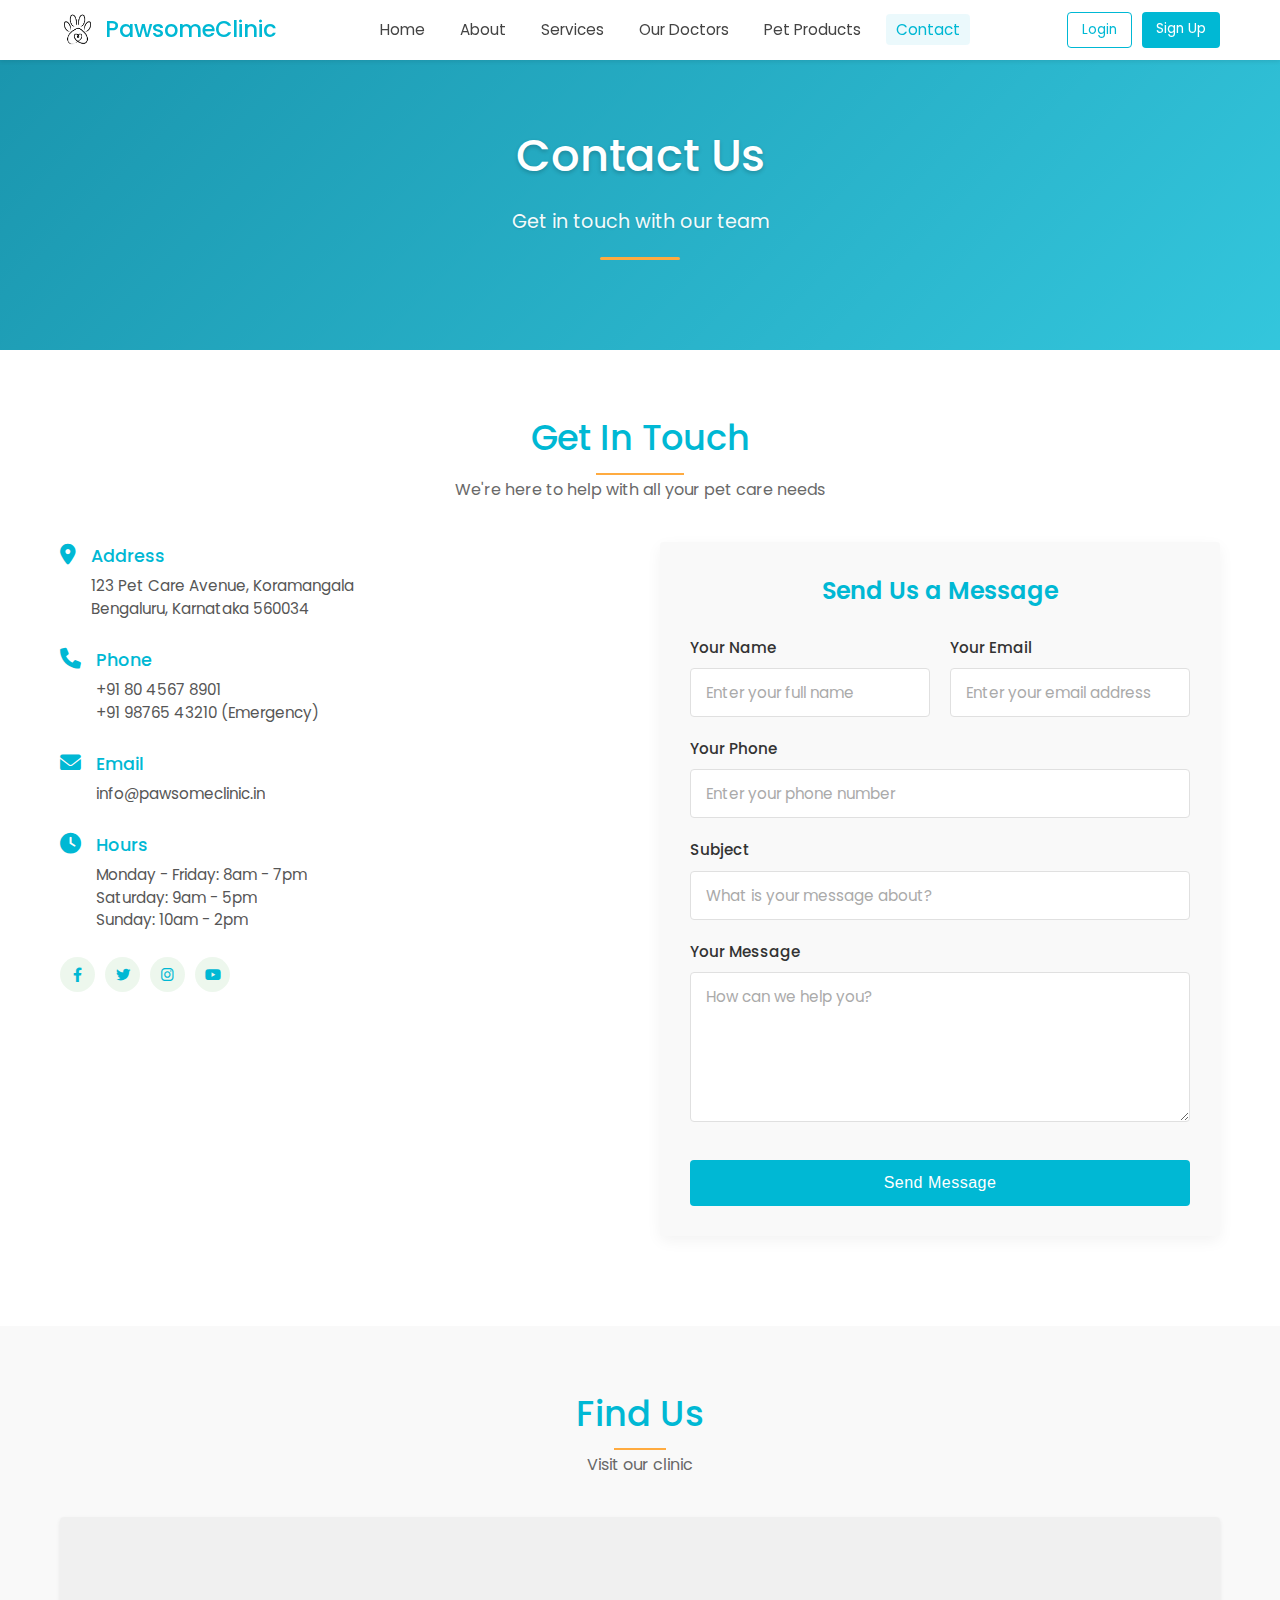
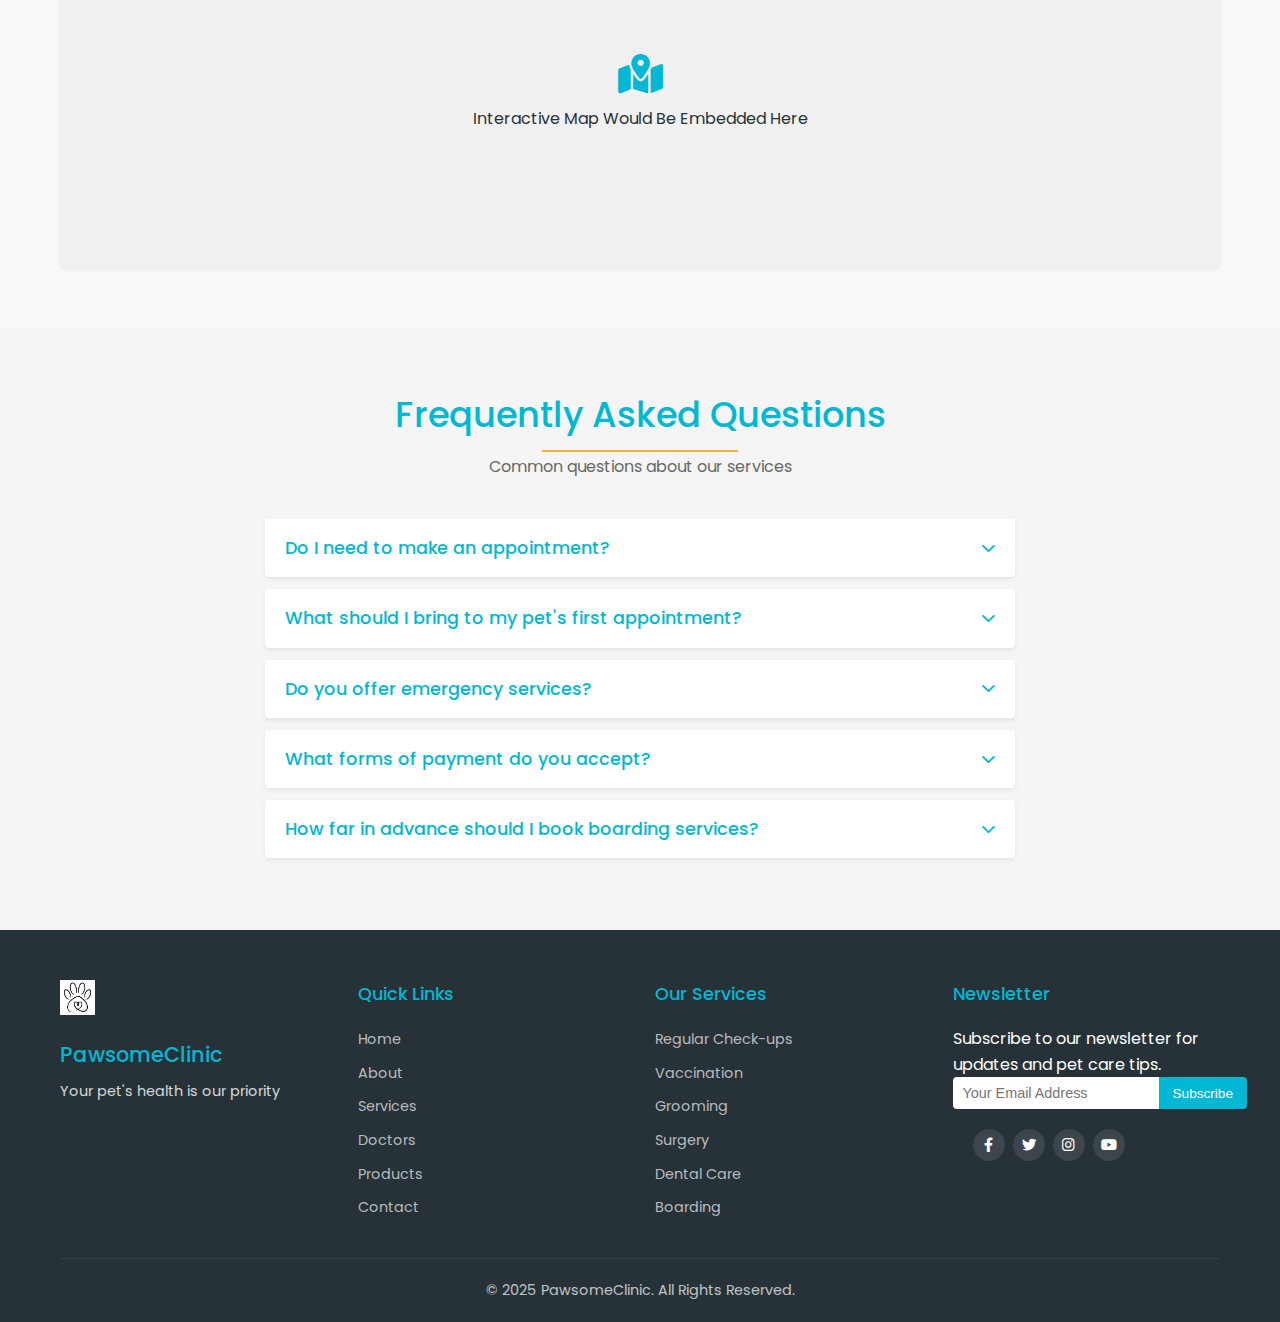
<file: contact.html>
<!DOCTYPE html>
<html lang="en">
<head>
    <meta charset="UTF-8">
    <meta name="viewport" content="width=device-width, initial-scale=1.0">
    <title>Contact Us - PawsomeClinic</title>
    <link rel="stylesheet" href="css/styles.css">
    <link rel="stylesheet" href="https://cdnjs.cloudflare.com/ajax/libs/font-awesome/6.0.0-beta3/css/all.min.css">
    <link href="https://fonts.googleapis.com/css2?family=Poppins:wght@300;400;500;600;700&display=swap" rel="stylesheet">
</head>
<body>
    <!-- Navigation -->
    <nav class="navbar">
        <div class="container">
            <div class="logo">
                <a href="index.html">
                    <img src="images/logo.png" alt="PawsomeClinic Logo">
                    <h1>PawsomeClinic</h1>
                </a>
            </div>
            <div class="menu-toggle">
                <i class="fas fa-bars"></i>
            </div>
            <ul class="nav-menu">
                <li><a href="index.html">Home</a></li>
                <li><a href="about.html">About</a></li>
                <li><a href="services.html">Services</a></li>
                <li><a href="doctors.html">Our Doctors</a></li>
                <li><a href="products.html">Pet Products</a></li>
                <li><a href="contact.html" class="active">Contact</a></li>
            </ul>
            <div class="auth-buttons">
                <a href="#" class="btn-small btn-login">Login</a>
                <a href="#" class="btn-small btn-signup">Sign Up</a>
            </div>
        </div>
    </nav>

    <!-- Page Header -->
    <section class="page-header">
        <div class="overlay"></div>
        <div class="container">
            <div class="page-header-content">
                <h1>Contact Us</h1>
                <p>Get in touch with our team</p>
                <div class="header-decoration">
                    <span></span>
                </div>
            </div>
        </div>
    </section>

    <!-- Contact Section -->
    <section class="contact">
        <div class="container">
            <div class="section-header">
                <h2>Get In Touch</h2>
                <p>We're here to help with all your pet care needs</p>
            </div>
            <div class="contact-content">
                <div class="contact-info">
                    <div class="contact-item">
                        <i class="fas fa-map-marker-alt"></i>
                        <div>
                            <h3>Address</h3>
                            <p>123 Pet Care Avenue, Koramangala</p>
                            <p>Bengaluru, Karnataka 560034</p>
                        </div>
                    </div>
                    <div class="contact-item">
                        <i class="fas fa-phone"></i>
                        <div>
                            <h3>Phone</h3>
                            <p>+91 80 4567 8901</p>
                            <p>+91 98765 43210 (Emergency)</p>
                        </div>
                    </div>
                    <div class="contact-item">
                        <i class="fas fa-envelope"></i>
                        <div>
                            <h3>Email</h3>
                            <p>info@pawsomeclinic.in</p>
                        </div>
                    </div>
                    <div class="contact-item">
                        <i class="fas fa-clock"></i>
                        <div>
                            <h3>Hours</h3>
                            <p>Monday - Friday: 8am - 7pm</p>
                            <p>Saturday: 9am - 5pm</p>
                            <p>Sunday: 10am - 2pm</p>
                        </div>
                    </div>
                    <div class="social-links contact-social">
                        <a href="#"><i class="fab fa-facebook-f"></i></a>
                        <a href="#"><i class="fab fa-twitter"></i></a>
                        <a href="#"><i class="fab fa-instagram"></i></a>
                        <a href="#"><i class="fab fa-youtube"></i></a>
                    </div>
                </div>
                <div class="contact-form">
                    <h3>Send Us a Message</h3>
                    <form>
                        <div class="form-row">
                            <div class="form-group">
                                <label for="name">Your Name</label>
                                <input type="text" id="name" name="name" placeholder="Enter your full name" required>
                            </div>
                            <div class="form-group">
                                <label for="email">Your Email</label>
                                <input type="email" id="email" name="email" placeholder="Enter your email address" required>
                            </div>
                        </div>
                        <div class="form-group">
                            <label for="phone">Your Phone</label>
                            <input type="tel" id="phone" name="phone" placeholder="Enter your phone number">
                        </div>
                        <div class="form-group">
                            <label for="subject">Subject</label>
                            <input type="text" id="subject" name="subject" placeholder="What is your message about?">
                        </div>
                        <div class="form-group">
                            <label for="message">Your Message</label>
                            <textarea id="message" name="message" rows="5" placeholder="How can we help you?" required></textarea>
                        </div>
                        <button type="submit" class="btn">Send Message</button>
                    </form>
                </div>
            </div>
        </div>
    </section>

    <!-- Map Section -->
    <section class="map-section">
        <div class="container">
            <div class="section-header">
                <h2>Find Us</h2>
                <p>Visit our clinic</p>
            </div>
            <div class="map-container">
                <!-- In a real implementation, you would replace this with an actual Google Maps embed -->
                <div class="map-placeholder">
                    <i class="fas fa-map-marked-alt"></i>
                    <p>Interactive Map Would Be Embedded Here</p>
                </div>
            </div>
        </div>
    </section>

    <!-- FAQ Section -->
    <section class="faq-section">
        <div class="container">
            <div class="section-header">
                <h2>Frequently Asked Questions</h2>
                <p>Common questions about our services</p>
            </div>
            <div class="faq-container">
                <div class="faq-item">
                    <div class="faq-question">
                        <h3>Do I need to make an appointment?</h3>
                        <i class="fas fa-chevron-down"></i>
                    </div>
                    <div class="faq-answer">
                        <p>Yes, we recommend scheduling an appointment to ensure that we can provide the best care for your pet without long wait times. However, we do accept walk-ins for urgent cases.</p>
                    </div>
                </div>
                <div class="faq-item">
                    <div class="faq-question">
                        <h3>What should I bring to my pet's first appointment?</h3>
                        <i class="fas fa-chevron-down"></i>
                    </div>
                    <div class="faq-answer">
                        <p>For your pet's first visit, please bring any previous medical records, current medications, and a list of any concerns or questions you have. It's also helpful to bring a stool sample for parasite testing.</p>
                    </div>
                </div>
                <div class="faq-item">
                    <div class="faq-question">
                        <h3>Do you offer emergency services?</h3>
                        <i class="fas fa-chevron-down"></i>
                    </div>
                    <div class="faq-answer">
                        <p>We offer urgent care during our regular business hours. For after-hours emergencies, we partner with a 24-hour emergency clinic nearby. Please call our main number for guidance in emergency situations.</p>
                    </div>
                </div>
                <div class="faq-item">
                    <div class="faq-question">
                        <h3>What forms of payment do you accept?</h3>
                        <i class="fas fa-chevron-down"></i>
                    </div>
                    <div class="faq-answer">
                        <p>We accept cash, all major credit cards, debit cards, and pet insurance. We also offer payment plans through CareCredit for qualifying clients.</p>
                    </div>
                </div>
                <div class="faq-item">
                    <div class="faq-question">
                        <h3>How far in advance should I book boarding services?</h3>
                        <i class="fas fa-chevron-down"></i>
                    </div>
                    <div class="faq-answer">
                        <p>We recommend booking boarding services at least 2-3 weeks in advance, especially during holiday periods and summer months when our facilities tend to fill up quickly.</p>
                    </div>
                </div>
            </div>
        </div>
    </section>

    <!-- Footer -->
    <footer class="footer">
        <div class="container">
            <div class="footer-content">
                <div class="footer-logo">
                    <img src="images/logo.png" alt="PawsomeClinic Logo">
                    <h2>PawsomeClinic</h2>
                    <p>Your pet's health is our priority</p>
                </div>
                <div class="footer-links">
                    <h3>Quick Links</h3>
                    <ul>
                        <li><a href="index.html">Home</a></li>
                        <li><a href="about.html">About</a></li>
                        <li><a href="services.html">Services</a></li>
                        <li><a href="doctors.html">Doctors</a></li>
                        <li><a href="products.html">Products</a></li>
                        <li><a href="contact.html">Contact</a></li>
                    </ul>
                </div>
                <div class="footer-services">
                    <h3>Our Services</h3>
                    <ul>
                        <li><a href="services.html#checkup-details">Regular Check-ups</a></li>
                        <li><a href="services.html#vaccination-details">Vaccination</a></li>
                        <li><a href="services.html#grooming-details">Grooming</a></li>
                        <li><a href="services.html#surgery-details">Surgery</a></li>
                        <li><a href="services.html#dental-details">Dental Care</a></li>
                        <li><a href="services.html#boarding-details">Boarding</a></li>
                    </ul>
                </div>
                <div class="footer-newsletter">
                    <h3>Newsletter</h3>
                    <p>Subscribe to our newsletter for updates and pet care tips.</p>
                    <form class="newsletter-form">
                        <input type="email" placeholder="Your Email Address">
                        <button type="submit" class="btn-small">Subscribe</button>
                    </form>
                    <div class="social-links">
                        <a href="#"><i class="fab fa-facebook-f"></i></a>
                        <a href="#"><i class="fab fa-twitter"></i></a>
                        <a href="#"><i class="fab fa-instagram"></i></a>
                        <a href="#"><i class="fab fa-youtube"></i></a>
                    </div>
                </div>
            </div>
            <div class="footer-bottom">
                <p>&copy; 2025 PawsomeClinic. All Rights Reserved.</p>
            </div>
        </div>
    </footer>

    <!-- Login Modal -->
    <div class="modal" id="login-modal">
        <div class="modal-content">
            <span class="close-modal">&times;</span>
            <div class="modal-header">
                <h2>Login</h2>
                <p>Welcome back! Please login to your account.</p>
            </div>
            <form class="modal-form">
                <div class="form-group">
                    <label for="login-email">Email</label>
                    <input type="email" id="login-email" name="email" placeholder="Enter your email" required>
                </div>
                <div class="form-group">
                    <label for="login-password">Password</label>
                    <input type="password" id="login-password" name="password" placeholder="Enter your password" required>
                </div>
                <div class="form-group form-checkbox">
                    <input type="checkbox" id="remember-me" name="remember">
                    <label for="remember-me">Remember me</label>
                    <a href="#" class="forgot-password">Forgot Password?</a>
                </div>
                <button type="submit" class="btn btn-block">Login</button>
            </form>
            <div class="modal-footer">
                <p>Don't have an account? <a href="#" class="switch-modal" data-target="signup-modal">Sign up</a></p>
            </div>
        </div>
    </div>

    <!-- Signup Modal -->
    <div class="modal" id="signup-modal">
        <div class="modal-content">
            <span class="close-modal">&times;</span>
            <div class="modal-header">
                <h2>Create Account</h2>
                <p>Join us to access exclusive pet care services!</p>
            </div>
            <form class="modal-form">
                <div class="form-group">
                    <label for="signup-name">Full Name</label>
                    <input type="text" id="signup-name" name="name" placeholder="Enter your full name" required>
                </div>
                <div class="form-group">
                    <label for="signup-email">Email</label>
                    <input type="email" id="signup-email" name="email" placeholder="Enter your email" required>
                </div>
                <div class="form-group">
                    <label for="signup-password">Password</label>
                    <input type="password" id="signup-password" name="password" placeholder="Create a password" required>
                </div>
                <div class="form-group">
                    <label for="signup-confirm-password">Confirm Password</label>
                    <input type="password" id="signup-confirm-password" name="confirm-password" placeholder="Confirm your password" required>
                </div>
                <div class="form-group form-checkbox">
                    <input type="checkbox" id="terms" name="terms" required>
                    <label for="terms">I agree to the <a href="#">Terms of Service</a> and <a href="#">Privacy Policy</a></label>
                </div>
                <button type="submit" class="btn btn-block">Create Account</button>
            </form>
            <div class="modal-footer">
                <p>Already have an account? <a href="#" class="switch-modal" data-target="login-modal">Login</a></p>
            </div>
        </div>
    </div>

    <script src="js/script.js"></script>
</body>
</html>
</file>
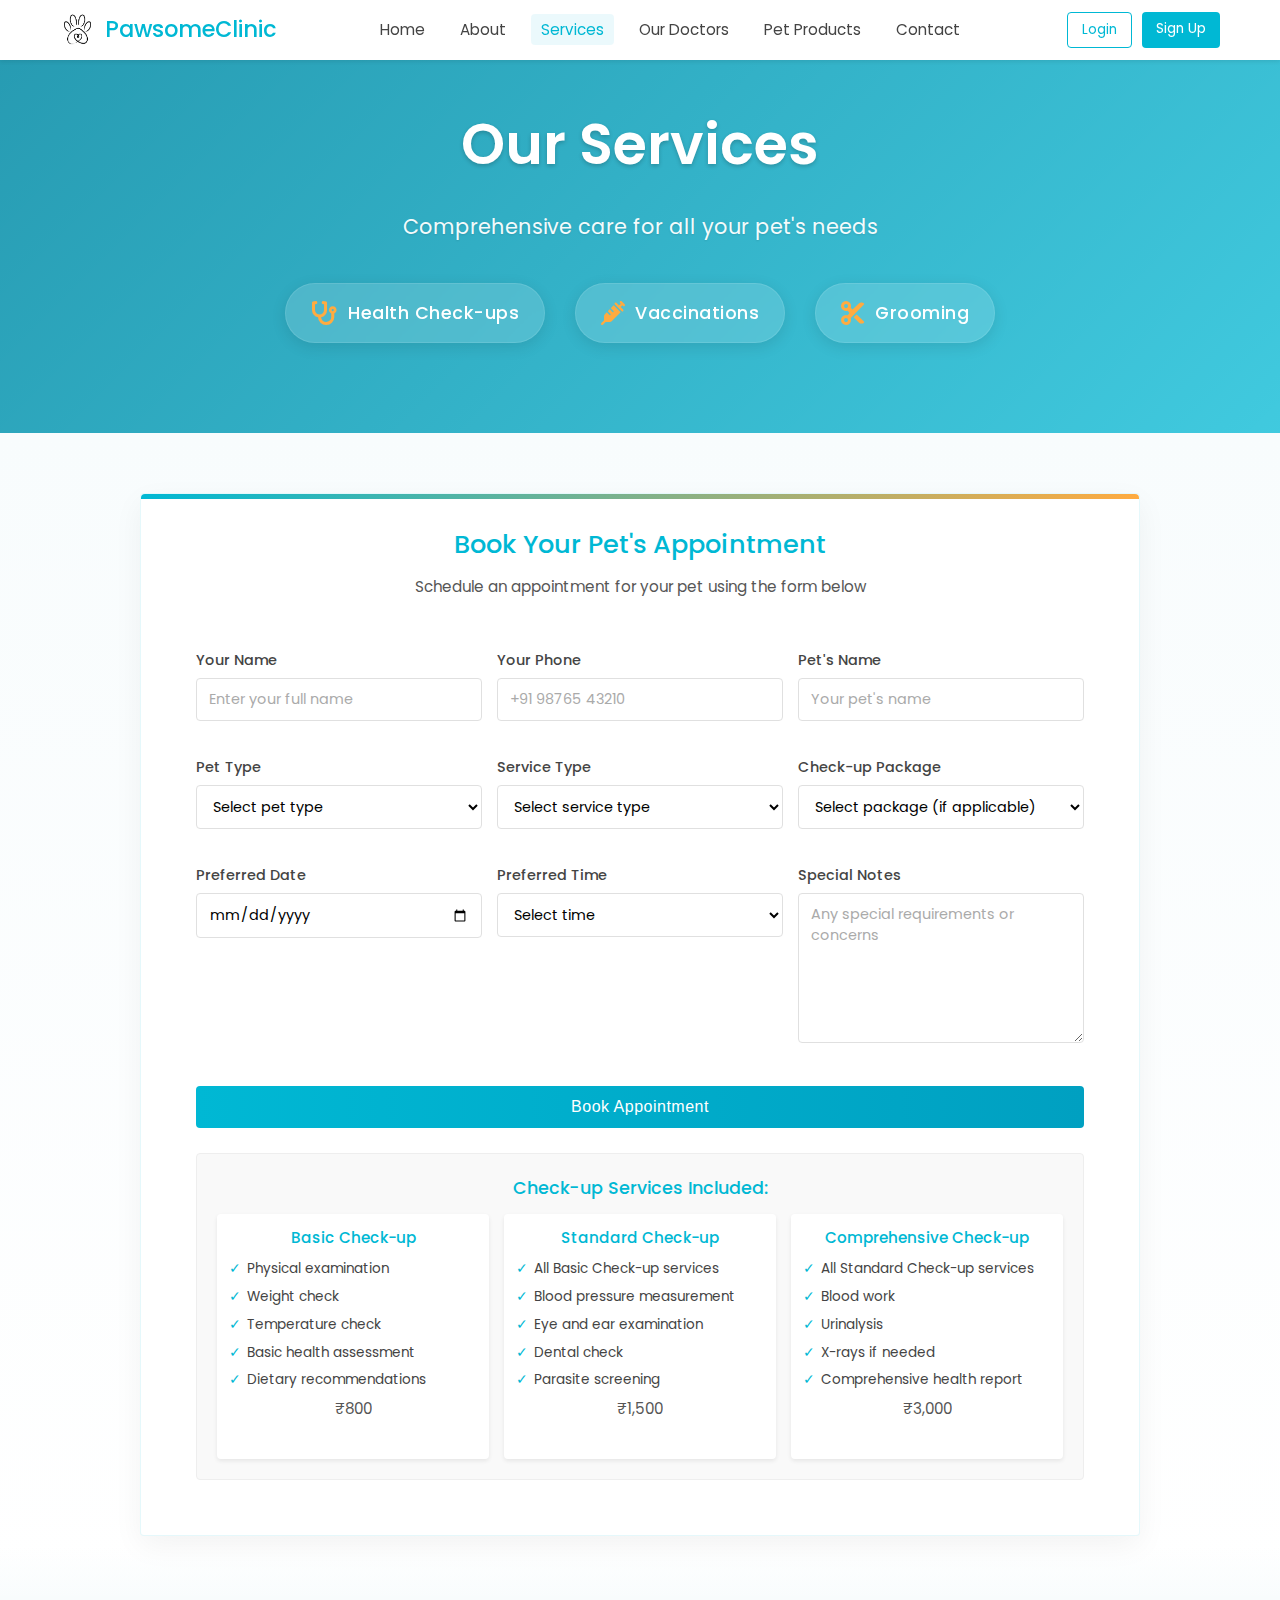
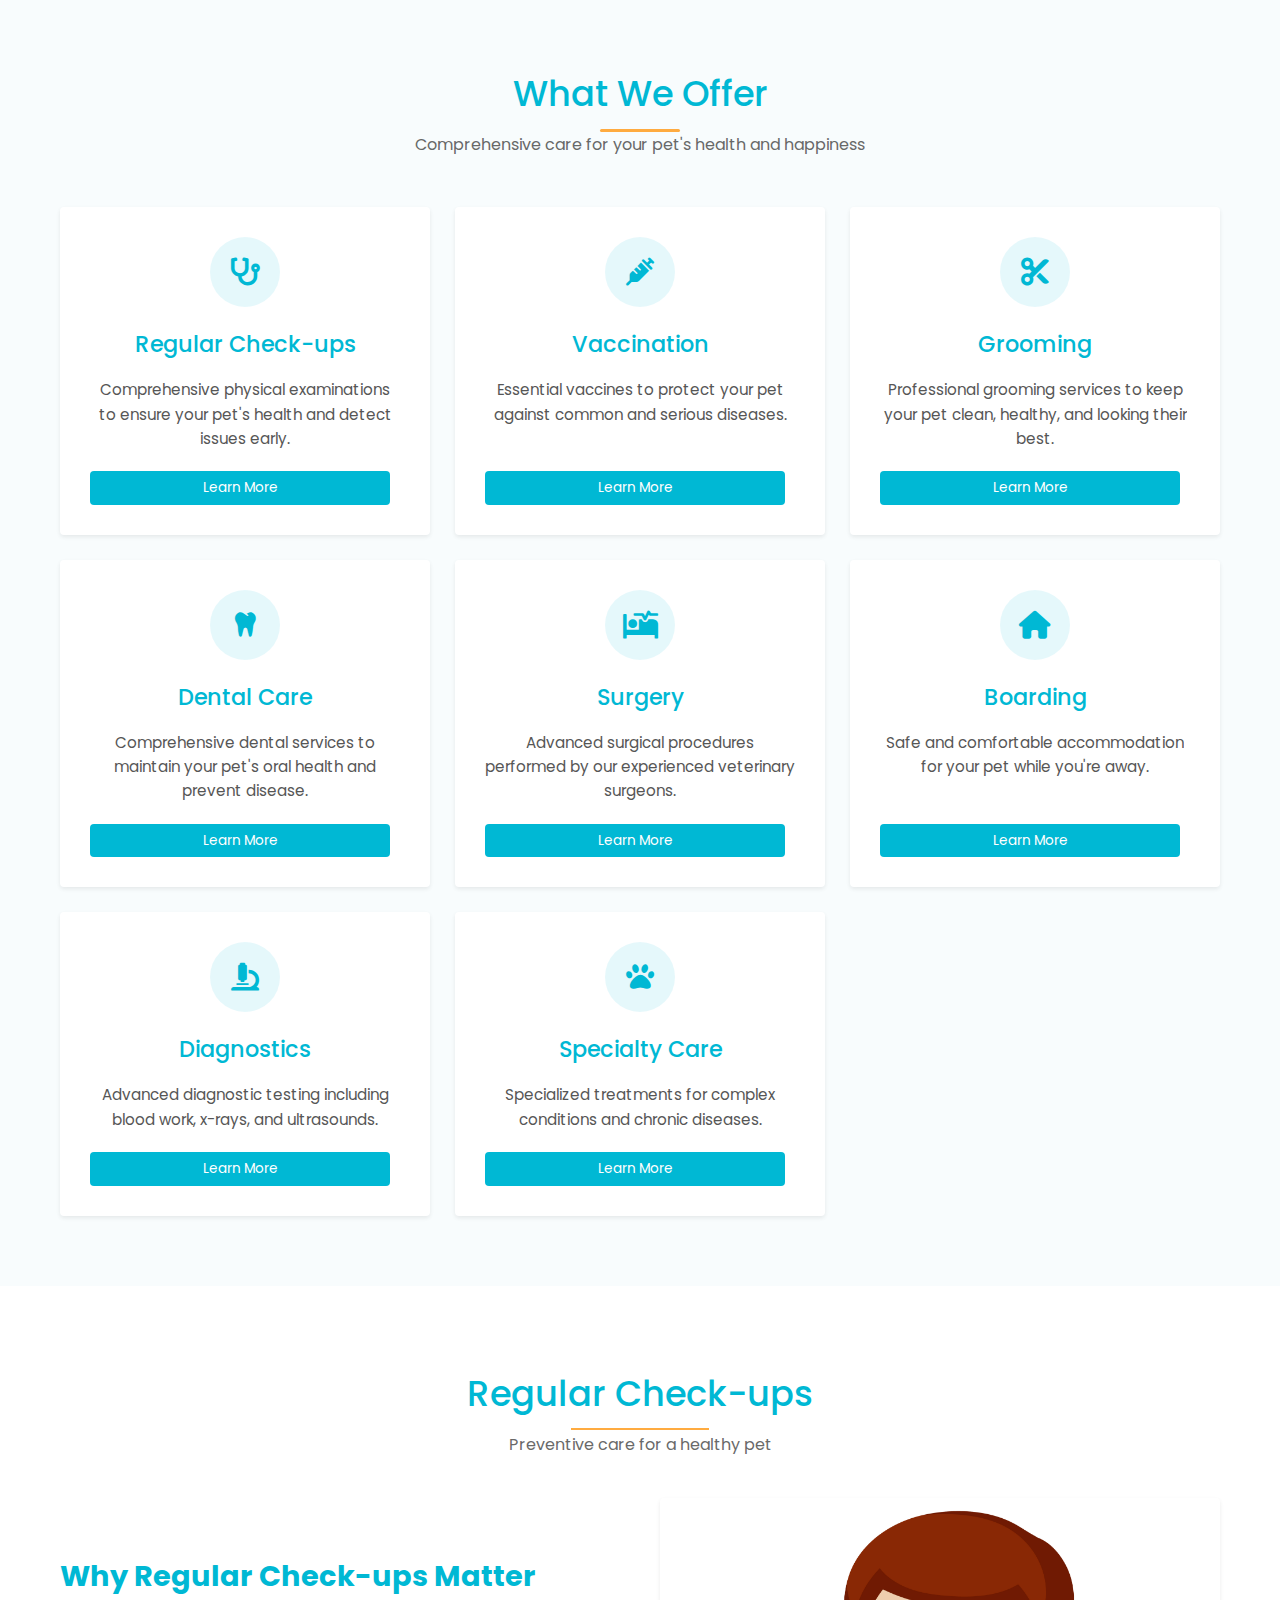
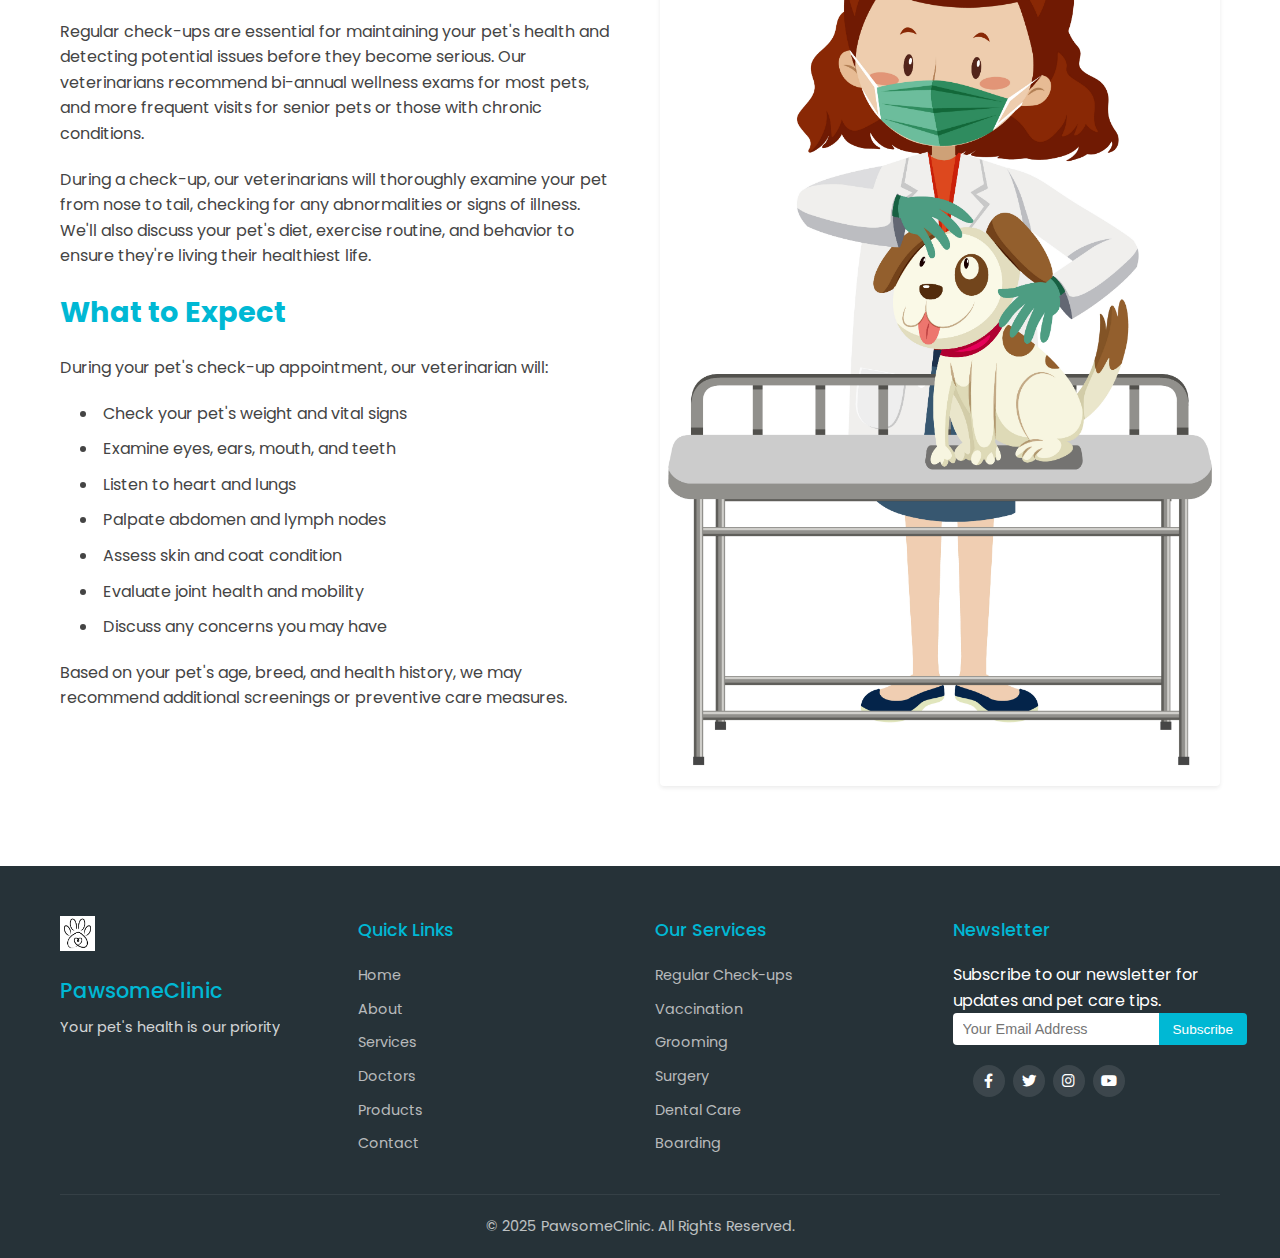
<file: services.html>
<!DOCTYPE html>
<html lang="en">

<head>
    <meta charset="UTF-8">
    <meta name="viewport" content="width=device-width, initial-scale=1.0">
    <title>Our Services - PawsomeClinic</title>
    <link rel="stylesheet" href="css/styles.css">
    <link rel="stylesheet" href="https://cdnjs.cloudflare.com/ajax/libs/font-awesome/6.0.0-beta3/css/all.min.css">
    <link href="https://fonts.googleapis.com/css2?family=Poppins:wght@300;400;500;600;700&display=swap" rel="stylesheet">
</head>

<body>
    <!-- Navigation -->
    <nav class="navbar">
        <div class="container">
            <div class="logo">
                <a href="index.html">
                    <img src="images/logo.png" alt="PawsomeClinic Logo">
                    <h1>PawsomeClinic</h1>
                </a>
            </div>
            <div class="menu-toggle">
                <i class="fas fa-bars"></i>
            </div>
            <ul class="nav-menu">
                <li><a href="index.html">Home</a></li>
                <li><a href="about.html">About</a></li>
                <li><a href="services.html" class="active">Services</a></li>
                <li><a href="doctors.html">Our Doctors</a></li>
                <li><a href="products.html">Pet Products</a></li>
                <li><a href="contact.html">Contact</a></li>
            </ul>
            <div class="auth-buttons">
                <a href="#" class="btn-small btn-login">Login</a>
                <a href="#" class="btn-small btn-signup">Sign Up</a>
            </div>
        </div>
    </nav>

    <!-- Hero Banner -->
    <section class="about-hero services-hero">
        <div class="about-hero-overlay"></div>
        <div class="container">
            <div class="about-hero-content">
                <h1>Our Services</h1>
                <p>Comprehensive care for all your pet's needs</p>
                <div class="hero-badges">
                    <div class="hero-badge">
                        <i class="fas fa-stethoscope"></i>
                        <span>Health Check-ups</span>
                    </div>
                    <div class="hero-badge">
                        <i class="fas fa-syringe"></i>
                        <span>Vaccinations</span>
                    </div>
                    <div class="hero-badge">
                        <i class="fas fa-cut"></i>
                        <span>Grooming</span>
                    </div>
                </div>
            </div>
        </div>
    </section>

    <!-- Booking Form Section -->
    <section class="booking-section">
        <div class="checkup-booking-section">
            <h3>Book Your Pet's Appointment</h3>
            <p>Schedule an appointment for your pet using the form below</p>

            <div class="inline-booking-form">
                <form id="booking-form">
                    <div class="form-row">
                        <div class="form-group">
                            <label for="owner-name">Your Name</label>
                            <input type="text" id="owner-name" name="owner-name" placeholder="Enter your full name" required>
                        </div>
                        <div class="form-group">
                            <label for="owner-phone">Your Phone</label>
                            <input type="tel" id="owner-phone" name="owner-phone" placeholder="+91 98765 43210" required>
                        </div>
                        <div class="form-group">
                            <label for="pet-name">Pet's Name</label>
                            <input type="text" id="pet-name" name="pet-name" placeholder="Your pet's name" required>
                        </div>
                    </div>

                    <div class="form-row">
                        <div class="form-group">
                            <label for="pet-type">Pet Type</label>
                            <select id="pet-type" name="pet-type" required>
                                <option value="">Select pet type</option>
                                <option value="dog">Dog</option>
                                <option value="cat">Cat</option>
                                <option value="bird">Bird</option>
                                <option value="reptile">Reptile</option>
                                <option value="small-mammal">Small Mammal</option>
                                <option value="other">Other</option>
                            </select>
                        </div>
                        <div class="form-group">
                            <label for="service-type">Service Type</label>
                            <select id="service-type" name="service-type" required>
                                <option value="">Select service type</option>
                                <option value="checkup">Regular Check-up</option>
                                <option value="vaccination">Vaccination</option>
                                <option value="grooming">Grooming</option>
                                <option value="dental">Dental Care</option>
                                <option value="surgery">Surgery Consultation</option>
                                <option value="boarding">Boarding</option>
                                <option value="diagnostics">Diagnostics</option>
                                <option value="specialty">Specialty Care</option>
                            </select>
                        </div>
                        <div class="form-group" id="checkup-type-group">
                            <label for="checkup-type">Check-up Package</label>
                            <select id="checkup-type" name="checkup-type">
                                <option value="">Select package (if applicable)</option>
                                <option value="basic">Basic Check-up</option>
                                <option value="standard">Standard Check-up</option>
                                <option value="comprehensive">Comprehensive Check-up</option>
                            </select>
                        </div>
                    </div>

                    <div class="form-row">
                        <div class="form-group">
                            <label for="appointment-date">Preferred Date</label>
                            <input type="date" id="appointment-date" name="appointment-date" required>
                        </div>
                        <div class="form-group">
                            <label for="appointment-time">Preferred Time</label>
                            <select id="appointment-time" name="appointment-time" required>
                                <option value="">Select time</option>
                                <option value="morning">Morning (9 AM - 12 PM)</option>
                                <option value="afternoon">Afternoon (12 PM - 3 PM)</option>
                                <option value="evening">Evening (3 PM - 6 PM)</option>
                            </select>
                        </div>
                        <div class="form-group">
                            <label for="special-notes">Special Notes</label>
                            <textarea id="special-notes" name="special-notes" placeholder="Any special requirements or concerns"></textarea>
                        </div>
                    </div>

                    <button type="submit" class="btn">Book Appointment</button>
                </form>

                <div class="service-details-list" id="checkup-details-list">
                    <h4>Check-up Services Included:</h4>
                    <div class="service-details-columns">
                        <div class="service-column">
                            <h5>Basic Check-up</h5>
                            <ul>
                                <li>Physical examination</li>
                                <li>Weight check</li>
                                <li>Temperature check</li>
                                <li>Basic health assessment</li>
                                <li>Dietary recommendations</li>
                            </ul>
                            <p class="price">₹800</p>
                        </div>

                        <div class="service-column">
                            <h5>Standard Check-up</h5>
                            <ul>
                                <li>All Basic Check-up services</li>
                                <li>Blood pressure measurement</li>
                                <li>Eye and ear examination</li>
                                <li>Dental check</li>
                                <li>Parasite screening</li>
                            </ul>
                            <p class="price">₹1,500</p>
                        </div>

                        <div class="service-column">
                            <h5>Comprehensive Check-up</h5>
                            <ul>
                                <li>All Standard Check-up services</li>
                                <li>Blood work</li>
                                <li>Urinalysis</li>
                                <li>X-rays if needed</li>
                                <li>Comprehensive health report</li>
                            </ul>
                            <p class="price">₹3,000</p>
                        </div>
                    </div>
                </div>

                <div class="service-details-list" id="vaccination-details-list" style="display: none;">
                    <h4>Vaccination Services:</h4>
                    <div class="service-details-columns">
                        <div class="service-column">
                            <h5>Core Vaccines (Dogs)</h5>
                            <ul>
                                <li>Rabies</li>
                                <li>Distemper</li>
                                <li>Parvovirus</li>
                                <li>Adenovirus</li>
                            </ul>
                            <p class="price">₹2,500 (package)</p>
                        </div>

                        <div class="service-column">
                            <h5>Core Vaccines (Cats)</h5>
                            <ul>
                                <li>Rabies</li>
                                <li>Feline Distemper (Panleukopenia)</li>
                                <li>Feline Calicivirus</li>
                                <li>Feline Herpesvirus</li>
                            </ul>
                            <p class="price">₹2,200 (package)</p>
                        </div>

                        <div class="service-column">
                            <h5>Non-Core Vaccines</h5>
                            <ul>
                                <li>Bordetella (Kennel Cough)</li>
                                <li>Leptospirosis</li>
                                <li>Lyme Disease</li>
                                <li>Feline Leukemia</li>
                            </ul>
                            <p class="price">₹800 - ₹1,200 each</p>
                        </div>
                    </div>
                </div>

                <div class="service-details-list" id="grooming-details-list" style="display: none;">
                    <h4>Grooming Services:</h4>
                    <div class="service-details-columns">
                        <div class="service-column">
                            <h5>Basic Grooming</h5>
                            <ul>
                                <li>Bath with premium shampoo</li>
                                <li>Blow dry</li>
                                <li>Brush out</li>
                                <li>Nail trimming</li>
                                <li>Ear cleaning</li>
                            </ul>
                            <p class="price">₹1,000 - ₹1,800</p>
                        </div>

                        <div class="service-column">
                            <h5>Full Grooming</h5>
                            <ul>
                                <li>All Basic Grooming services</li>
                                <li>Haircut/styling</li>
                                <li>Teeth brushing</li>
                                <li>Anal gland expression</li>
                                <li>Paw pad trimming</li>
                            </ul>
                            <p class="price">₹1,800 - ₹3,000</p>
                        </div>

                        <div class="service-column">
                            <h5>Specialty Grooming</h5>
                            <ul>
                                <li>Breed-specific styling</li>
                                <li>De-shedding treatment</li>
                                <li>Flea/tick treatment</li>
                                <li>Medicated baths</li>
                                <li>Coat conditioning</li>
                            </ul>
                            <p class="price">₹2,500 - ₹4,000</p>
                        </div>
                    </div>
                </div>
            </div>
        </div>
    </section>

    <!-- Services List Section -->
    <section class="services-list">
        <div class="container">
            <div class="section-header">
                <h2>What We Offer</h2>
                <p>Comprehensive care for your pet's health and happiness</p>
            </div>

            <div class="services-grid">
                <div class="service-card">
                    <div class="service-icon">
                        <i class="fas fa-stethoscope"></i>
                    </div>
                    <h3>Regular Check-ups</h3>
                    <p>Comprehensive physical examinations to ensure your pet's health and detect issues early.</p>
                    <a href="#checkup-details" class="btn-small">Learn More</a>
                </div>

                <div class="service-card">
                    <div class="service-icon">
                        <i class="fas fa-syringe"></i>
                    </div>
                    <h3>Vaccination</h3>
                    <p>Essential vaccines to protect your pet against common and serious diseases.</p>
                    <a href="#vaccination-details" class="btn-small">Learn More</a>
                </div>

                <div class="service-card">
                    <div class="service-icon">
                        <i class="fas fa-cut"></i>
                    </div>
                    <h3>Grooming</h3>
                    <p>Professional grooming services to keep your pet clean, healthy, and looking their best.</p>
                    <a href="#grooming-details" class="btn-small">Learn More</a>
                </div>

                <div class="service-card">
                    <div class="service-icon">
                        <i class="fas fa-tooth"></i>
                    </div>
                    <h3>Dental Care</h3>
                    <p>Comprehensive dental services to maintain your pet's oral health and prevent disease.</p>
                    <a href="#dental-details" class="btn-small">Learn More</a>
                </div>

                <div class="service-card">
                    <div class="service-icon">
                        <i class="fas fa-procedures"></i>
                    </div>
                    <h3>Surgery</h3>
                    <p>Advanced surgical procedures performed by our experienced veterinary surgeons.</p>
                    <a href="#surgery-details" class="btn-small">Learn More</a>
                </div>

                <div class="service-card">
                    <div class="service-icon">
                        <i class="fas fa-home"></i>
                    </div>
                    <h3>Boarding</h3>
                    <p>Safe and comfortable accommodation for your pet while you're away.</p>
                    <a href="#boarding-details" class="btn-small">Learn More</a>
                </div>

                <div class="service-card">
                    <div class="service-icon">
                        <i class="fas fa-microscope"></i>
                    </div>
                    <h3>Diagnostics</h3>
                    <p>Advanced diagnostic testing including blood work, x-rays, and ultrasounds.</p>
                    <a href="#diagnostics-details" class="btn-small">Learn More</a>
                </div>

                <div class="service-card">
                    <div class="service-icon">
                        <i class="fas fa-paw"></i>
                    </div>
                    <h3>Specialty Care</h3>
                    <p>Specialized treatments for complex conditions and chronic diseases.</p>
                    <a href="#specialty-details" class="btn-small">Learn More</a>
                </div>
            </div>
        </div>
    </section>

    <!-- Service Details Sections -->
    <section id="checkup-details" class="service-details">
        <div class="container">
            <div class="section-header">
                <h2>Regular Check-ups</h2>
                <p>Preventive care for a healthy pet</p>
            </div>

            <div class="service-details-content">
                <div class="service-details-text">
                    <h3>Why Regular Check-ups Matter</h3>
                    <p>Regular check-ups are essential for maintaining your pet's health and detecting potential issues before they become serious. Our veterinarians recommend bi-annual wellness exams for most pets, and more frequent visits for senior pets
                        or those with chronic conditions.</p>
                    <p>During a check-up, our veterinarians will thoroughly examine your pet from nose to tail, checking for any abnormalities or signs of illness. We'll also discuss your pet's diet, exercise routine, and behavior to ensure they're living
                        their healthiest life.</p>
                    <h3>What to Expect</h3>
                    <p>During your pet's check-up appointment, our veterinarian will:</p>
                    <ul>
                        <li>Check your pet's weight and vital signs</li>
                        <li>Examine eyes, ears, mouth, and teeth</li>
                        <li>Listen to heart and lungs</li>
                        <li>Palpate abdomen and lymph nodes</li>
                        <li>Assess skin and coat condition</li>
                        <li>Evaluate joint health and mobility</li>
                        <li>Discuss any concerns you may have</li>
                    </ul>
                    <p>Based on your pet's age, breed, and health history, we may recommend additional screenings or preventive care measures.</p>
                </div>
                <div class="service-details-image">
                    <img src="images/checkup.jpg" alt="Veterinarian examining a dog">
                </div>
            </div>
        </div>
    </section>

    <!-- Footer -->
    <footer class="footer">
        <div class="container">
            <div class="footer-content">
                <div class="footer-logo">
                    <img src="images/logo.png" alt="PawsomeClinic Logo">
                    <h2>PawsomeClinic</h2>
                    <p>Your pet's health is our priority</p>
                </div>
                <div class="footer-links">
                    <h3>Quick Links</h3>
                    <ul>
                        <li><a href="index.html">Home</a></li>
                        <li><a href="about.html">About</a></li>
                        <li><a href="services.html">Services</a></li>
                        <li><a href="doctors.html">Doctors</a></li>
                        <li><a href="products.html">Products</a></li>
                        <li><a href="contact.html">Contact</a></li>
                    </ul>
                </div>
                <div class="footer-services">
                    <h3>Our Services</h3>
                    <ul>
                        <li><a href="services.html#checkup-details">Regular Check-ups</a></li>
                        <li><a href="services.html#vaccination-details">Vaccination</a></li>
                        <li><a href="services.html#grooming-details">Grooming</a></li>
                        <li><a href="services.html#surgery-details">Surgery</a></li>
                        <li><a href="services.html#dental-details">Dental Care</a></li>
                        <li><a href="services.html#boarding-details">Boarding</a></li>
                    </ul>
                </div>
                <div class="footer-newsletter">
                    <h3>Newsletter</h3>
                    <p>Subscribe to our newsletter for updates and pet care tips.</p>
                    <form class="newsletter-form">
                        <input type="email" placeholder="Your Email Address">
                        <button type="submit" class="btn-small">Subscribe</button>
                    </form>
                    <div class="social-links">
                        <a href="#"><i class="fab fa-facebook-f"></i></a>
                        <a href="#"><i class="fab fa-twitter"></i></a>
                        <a href="#"><i class="fab fa-instagram"></i></a>
                        <a href="#"><i class="fab fa-youtube"></i></a>
                    </div>
                </div>
            </div>
            <div class="footer-bottom">
                <p>&copy; 2025 PawsomeClinic. All Rights Reserved.</p>
            </div>
        </div>
    </footer>

    <script src="js/script.js"></script>
    <script>
        document.getElementById('booking-form').addEventListener('submit', function(e) {
            e.preventDefault();
            alert('Thank you for booking your pet\'s appointment! We will contact you shortly to confirm your appointment details.');
            this.reset();
        });

        // Show/hide service details based on selected service type
        document.getElementById('service-type').addEventListener('change', function() {
            // Hide all service details lists
            const detailsLists = document.querySelectorAll('.service-details-list');
            detailsLists.forEach(list => {
                list.style.display = 'none';
            });

            // Show the selected service details list
            const selectedService = this.value;
            if (selectedService === 'checkup') {
                document.getElementById('checkup-details-list').style.display = 'block';
                document.getElementById('checkup-type-group').style.display = 'block';
            } else if (selectedService === 'vaccination') {
                document.getElementById('vaccination-details-list').style.display = 'block';
                document.getElementById('checkup-type-group').style.display = 'none';
            } else if (selectedService === 'grooming') {
                document.getElementById('grooming-details-list').style.display = 'block';
                document.getElementById('checkup-type-group').style.display = 'none';
            } else {
                document.getElementById('checkup-type-group').style.display = 'none';
            }
        });
    </script>
</body>

</html>
</file>
<file: css/styles.css>
/* Global Styles */
:root {
    --primary-color: #00b8d4;
    --secondary-color: #0088a3;
    --accent-color: #ffab40;
    --light-color: #f5f5f5;
    --dark-color: #263238;
    --text-color: #444444;
    --border-radius: 4px;
    --box-shadow: 0 2px 4px rgba(0, 0, 0, 0.08);
    --transition: all 0.3s ease;
}

* {
    margin: 0;
    padding: 0;
    box-sizing: border-box;
}

html {
    scroll-behavior: smooth;
}

body {
    font-family: 'Poppins', sans-serif;
    line-height: 1.6;
    color: var(--text-color);
    background-color: #fff;
}

.container {
    width: 100%;
    max-width: 1200px;
    margin: 0 auto;
    padding: 0 20px;
}

section {
    padding: 70px 0;
}

.section-header {
    text-align: center;
    margin-bottom: 40px;
}

.section-header h2 {
    font-size: 2.2rem;
    color: var(--primary-color);
    margin-bottom: 10px;
    position: relative;
    display: inline-block;
    font-weight: 500;
}

.section-header h2::after {
    content: '';
    position: absolute;
    width: 40%;
    height: 2px;
    background-color: var(--accent-color);
    bottom: -8px;
    left: 30%;
}

.section-header p {
    color: var(--text-color);
    font-size: 1rem;
    opacity: 0.8;
}

.btn {
    display: inline-block;
    background-color: var(--primary-color);
    color: white;
    padding: 10px 20px;
    border-radius: var(--border-radius);
    text-decoration: none;
    font-weight: 400;
    transition: var(--transition);
    border: none;
    cursor: pointer;
    font-size: 0.95rem;
    letter-spacing: 0.5px;
}

.btn:hover {
    background-color: var(--secondary-color);
    transform: translateY(-2px);
}

.btn-outline {
    background-color: transparent;
    color: var(--primary-color);
    border: 1px solid var(--primary-color);
}

.btn-outline:hover {
    background-color: var(--primary-color);
    color: white;
}

.btn-large {
    padding: 12px 24px;
    font-size: 1rem;
}

.btn-small {
    padding: 6px 14px;
    font-size: 0.85rem;
    background-color: var(--primary-color);
    color: white;
    border-radius: var(--border-radius);
    border: none;
    cursor: pointer;
    transition: var(--transition);
    text-decoration: none;
    display: inline-block;
}

.btn-small:hover {
    background-color: var(--secondary-color);
}

img {
    max-width: 100%;
    height: auto;
}

a {
    text-decoration: none;
    color: var(--primary-color);
    transition: var(--transition);
}

a:hover {
    color: var(--secondary-color);
}

.alt-bg {
    background-color: var(--light-color);
}

/* Navigation */
.navbar {
    position: fixed;
    top: 0;
    left: 0;
    width: 100%;
    background-color: white;
    box-shadow: var(--box-shadow);
    z-index: 1000;
    padding: 12px 0;
}

.navbar .container {
    display: flex;
    justify-content: space-between;
    align-items: center;
}

.logo {
    display: flex;
    align-items: center;
}

.logo a {
    display: flex;
    align-items: center;
    text-decoration: none;
}

.logo img {
    height: 35px;
    margin-right: 10px;
}

.logo h1 {
    font-size: 1.4rem;
    color: var(--primary-color);
    font-weight: 500;
}

.nav-menu {
    display: flex;
    list-style: none;
}

.nav-menu li {
    margin-left: 15px;
}

.nav-menu a {
    text-decoration: none;
    color: var(--text-color);
    font-weight: 400;
    transition: var(--transition);
    padding: 5px 10px;
    border-radius: var(--border-radius);
    font-size: 0.95rem;
}

.nav-menu a:hover, .nav-menu a.active {
    color: var(--primary-color);
    background-color: rgba(0, 184, 212, 0.08);
}

.menu-toggle {
    display: none;
    font-size: 1.3rem;
    cursor: pointer;
    color: var(--primary-color);
}

.auth-buttons {
    display: flex;
    gap: 10px;
    margin-left: 20px;
}

.btn-login {
    background-color: transparent;
    color: var(--primary-color);
    border: 1px solid var(--primary-color);
}

.btn-login:hover {
    background-color: rgba(0, 184, 212, 0.1);
    color: var(--primary-color);
    transform: translateY(-2px);
}

.btn-signup {
    background-color: var(--primary-color);
    color: white;
}

.btn-signup:hover {
    background-color: var(--secondary-color);
}

/* Page Header */
.page-header {
    position: relative;
    background: url('../images/page-header-bg.jpg');
    background-size: cover;
    background-position: center;
    text-align: center;
    color: white;
    padding: 100px 0 70px;
    overflow: hidden;
}

.page-header .overlay {
    position: absolute;
    top: 0;
    left: 0;
    width: 100%;
    height: 100%;
    background: linear-gradient(135deg, rgba(0, 136, 163, 0.9) 0%, rgba(0, 184, 212, 0.8) 100%);
    z-index: 1;
}

.page-header .container {
    position: relative;
    z-index: 2;
}

.page-header-content {
    max-width: 800px;
    margin: 0 auto;
    padding: 20px;
    animation: fadeIn 1s ease;
}

.page-header h1 {
    font-size: 2.8rem;
    margin-bottom: 15px;
    font-weight: 500;
    text-shadow: 0 2px 4px rgba(0, 0, 0, 0.2);
}

.page-header p {
    font-size: 1.2rem;
    opacity: 0.95;
    margin-bottom: 20px;
    text-shadow: 0 1px 2px rgba(0, 0, 0, 0.1);
}

.header-decoration {
    display: flex;
    justify-content: center;
    margin-top: 10px;
}

.header-decoration span {
    display: block;
    width: 80px;
    height: 3px;
    background-color: var(--accent-color);
    border-radius: 2px;
}

@keyframes fadeIn {
    from {
        opacity: 0;
        transform: translateY(20px);
    }
    to {
        opacity: 1;
        transform: translateY(0);
    }
}

/* Hero Section */
.hero {
    height: 90vh;
    background: linear-gradient(rgba(0, 0, 0, 0.6), rgba(0, 0, 0, 0.6)), url('../images/hero-bg.jpg');
    background-size: cover;
    background-position: center;
    display: flex;
    align-items: center;
    text-align: center;
    color: white;
    margin-top: 65px;
}

.hero-content {
    max-width: 700px;
    margin: 0 auto;
}

.hero-content h1 {
    font-size: 3rem;
    margin-bottom: 18px;
    animation: fadeInDown 1s ease;
    font-weight: 500;
    line-height: 1.2;
}

.hero-content p {
    font-size: 1.1rem;
    margin-bottom: 25px;
    animation: fadeInUp 1s ease;
    opacity: 0.9;
}

@keyframes fadeInDown {
    from {
        opacity: 0;
        transform: translateY(-20px);
    }
    to {
        opacity: 1;
        transform: translateY(0);
    }
}

@keyframes fadeInUp {
    from {
        opacity: 0;
        transform: translateY(20px);
    }
    to {
        opacity: 1;
        transform: translateY(0);
    }
}

/* Welcome Section */
.welcome {
    padding: 80px 0;
}

.welcome-content {
    display: flex;
    align-items: center;
    gap: 40px;
}

.welcome-text {
    flex: 1;
}

.welcome-text h2 {
    font-size: 2rem;
    color: var(--primary-color);
    margin-bottom: 20px;
    font-weight: 500;
}

.welcome-text p {
    margin-bottom: 18px;
    line-height: 1.7;
}

.welcome-buttons {
    display: flex;
    gap: 15px;
    margin-top: 25px;
}

.welcome-image {
    flex: 1;
    border-radius: var(--border-radius);
    overflow: hidden;
    box-shadow: var(--box-shadow);
}

/* About Section */
.about-content {
    display: flex;
    align-items: center;
    gap: 40px;
}

.about-image {
    flex: 1;
    border-radius: var(--border-radius);
    overflow: hidden;
    box-shadow: var(--box-shadow);
}

.about-text {
    flex: 1;
}

.about-text h3 {
    font-size: 1.8rem;
    color: var(--primary-color);
    margin-bottom: 18px;
    font-weight: 500;
}

.about-text p {
    margin-bottom: 18px;
    line-height: 1.7;
}

.about-stats {
    display: flex;
    justify-content: space-between;
    margin-top: 25px;
    text-align: center;
}

.stat h4 {
    font-size: 1.8rem;
    color: var(--primary-color);
    font-weight: 500;
}

.stat p {
    font-size: 0.9rem;
    opacity: 0.8;
}

/* About Intro Section */
.about-intro {
    padding: 70px 0 40px;
}

.about-intro-content {
    display: flex;
    align-items: center;
    gap: 40px;
    margin-bottom: 50px;
}

.about-intro-text {
    flex: 1;
}

.about-intro-text h2 {
    font-size: 2rem;
    color: var(--primary-color);
    margin-bottom: 20px;
    font-weight: 500;
}

.about-intro-text p {
    margin-bottom: 18px;
    line-height: 1.7;
}

.about-intro-image {
    flex: 1;
    border-radius: var(--border-radius);
    overflow: hidden;
    box-shadow: var(--box-shadow);
}

.about-stats {
    display: flex;
    justify-content: space-between;
    text-align: center;
    background-color: white;
    border-radius: var(--border-radius);
    padding: 30px;
    box-shadow: var(--box-shadow);
}

.stat {
    flex: 1;
    padding: 0 15px;
}

.stat h4 {
    font-size: 2.2rem;
    color: var(--primary-color);
    margin-bottom: 8px;
    font-weight: 500;
}

.stat p {
    font-size: 0.95rem;
    opacity: 0.8;
    font-weight: 500;
}

/* Mission Points */
.mission-points {
    display: grid;
    grid-template-columns: repeat(auto-fill, minmax(300px, 1fr));
    gap: 25px;
    margin-top: 30px;
}

.mission-point {
    display: flex;
    align-items: flex-start;
    background-color: white;
    padding: 25px;
    border-radius: var(--border-radius);
    box-shadow: var(--box-shadow);
}

.mission-point i {
    font-size: 1.8rem;
    color: var(--primary-color);
    margin-right: 15px;
    margin-top: 5px;
}

.mission-point h3 {
    font-size: 1.2rem;
    color: var(--primary-color);
    margin-bottom: 8px;
    font-weight: 500;
}

.mission-point p {
    font-size: 0.95rem;
    line-height: 1.5;
    opacity: 0.9;
}

/* Values Section */
.values {
    background-color: var(--light-color);
}

.values-grid {
    display: grid;
    grid-template-columns: repeat(auto-fill, minmax(250px, 1fr));
    gap: 25px;
}

.value-card {
    background-color: white;
    border-radius: var(--border-radius);
    padding: 30px;
    text-align: center;
    box-shadow: var(--box-shadow);
    transition: var(--transition);
}

.value-card:hover {
    transform: translateY(-5px);
    box-shadow: 0 5px 15px rgba(0, 0, 0, 0.1);
}

.value-icon {
    width: 70px;
    height: 70px;
    background-color: rgba(0, 184, 212, 0.1);
    border-radius: 50%;
    display: flex;
    align-items: center;
    justify-content: center;
    margin: 0 auto 20px;
}

.value-icon i {
    font-size: 28px;
    color: var(--primary-color);
}

.value-card h3 {
    font-size: 1.3rem;
    margin-bottom: 12px;
    color: var(--primary-color);
    font-weight: 500;
}

.value-card p {
    font-size: 0.95rem;
    line-height: 1.6;
    opacity: 0.9;
}

/* Services Section */
.services, .featured-services {
    background-color: var(--light-color);
}

.services-grid {
    display: grid;
    grid-template-columns: repeat(auto-fill, minmax(300px, 1fr));
    gap: 25px;
}

.service-card {
    background-color: white;
    border-radius: var(--border-radius);
    padding: 30px;
    text-align: center;
    box-shadow: var(--box-shadow);
    transition: var(--transition);
}

.service-card:hover {
    transform: translateY(-5px);
    box-shadow: 0 5px 15px rgba(0, 0, 0, 0.1);
}

.service-icon {
    width: 70px;
    height: 70px;
    background-color: rgba(76, 175, 80, 0.1);
    border-radius: 50%;
    display: flex;
    align-items: center;
    justify-content: center;
    margin: 0 auto 20px;
}

.service-icon i {
    font-size: 30px;
    color: var(--primary-color);
}

.service-card h3 {
    font-size: 1.5rem;
    margin-bottom: 15px;
    color: var(--primary-color);
}

.service-card p {
    margin-bottom: 20px;
}

.view-all-services, .view-all-doctors, .view-all-products {
    text-align: center;
    margin-top: 40px;
}

/* Services List Section */
.services-list {
    padding: 70px 0;
    background-color: #f8fcfd;
    position: relative;
}

.services-list::before {
    content: '';
    position: absolute;
    top: -50px;
    left: 0;
    width: 100%;
    height: 50px;
    background: linear-gradient(to bottom, transparent, rgba(248, 252, 253, 0.9));
}

.services-list .section-header {
    margin-bottom: 50px;
}

.services-list .section-header h2 {
    color: var(--primary-color);
    position: relative;
    display: inline-block;
}

.services-list .section-header h2::after {
    content: '';
    position: absolute;
    bottom: -10px;
    left: 50%;
    transform: translateX(-50%);
    width: 80px;
    height: 3px;
    background-color: var(--accent-color);
    border-radius: 3px;
}

.services-list .services-grid {
    display: grid;
    grid-template-columns: repeat(auto-fill, minmax(280px, 1fr));
    gap: 25px;
}

.services-list .service-card {
    background-color: white;
    border-radius: var(--border-radius);
    padding: 30px;
    text-align: center;
    box-shadow: var(--box-shadow);
    transition: var(--transition);
    display: flex;
    flex-direction: column;
}

.services-list .service-card:hover {
    transform: translateY(-5px);
    box-shadow: 0 8px 20px rgba(0, 0, 0, 0.1);
}

.services-list .service-icon {
    width: 70px;
    height: 70px;
    background-color: rgba(0, 184, 212, 0.1);
    border-radius: 50%;
    display: flex;
    align-items: center;
    justify-content: center;
    margin: 0 auto 20px;
}

.services-list .service-icon i {
    font-size: 28px;
    color: var(--primary-color);
}

.services-list .service-card h3 {
    font-size: 1.4rem;
    margin-bottom: 15px;
    color: var(--primary-color);
    font-weight: 500;
}

.services-list .service-card p {
    margin-bottom: 20px;
    font-size: 0.95rem;
    line-height: 1.6;
    opacity: 0.9;
    flex-grow: 1;
}

.service-card .btn {
    display: block;
    width: 100%;
    margin-top: 15px;
    text-align: center;
}

.service-card .btn-small {
    display: inline-block;
    margin-right: 10px;
}

/* Doctors Section */
.doctors-grid, .featured-doctors .doctors-grid {
    display: grid;
    grid-template-columns: repeat(auto-fill, minmax(280px, 1fr));
    gap: 25px;
}

.doctor-card {
    background-color: white;
    border-radius: var(--border-radius);
    overflow: hidden;
    box-shadow: var(--box-shadow);
    transition: var(--transition);
}

.doctor-card:hover {
    transform: translateY(-5px);
    box-shadow: 0 5px 15px rgba(0, 0, 0, 0.1);
}

.doctor-image {
    height: 300px;
    overflow: hidden;
    position: relative;
    display: flex;
    align-items: center;
    justify-content: center;
}

.doctor-image img {
    width: 100%;
    height: 100%;
    object-fit: cover;
    object-position: center 15%;
    transition: var(--transition);
}

.doctor-card:hover .doctor-image img {
    transform: scale(1.05);
}

/* Ensure all doctor photos have consistent dimensions */
.doctors-grid .doctor-card {
    display: flex;
    flex-direction: column;
    height: 450px;
}

.doctors-grid .doctor-card .doctor-image {
    flex: 0 0 300px;
}

.doctor-card h3 {
    padding: 18px 18px 5px;
    font-size: 1.2rem;
    color: var(--primary-color);
    font-weight: 500;
}

.specialization {
    padding: 0 18px;
    color: var(--secondary-color);
    font-weight: 400;
    font-size: 0.9rem;
}

.doctor-bio {
    padding: 10px 18px 18px;
    font-size: 0.9rem;
    line-height: 1.6;
    opacity: 0.9;
}

.social-links {
    display: flex;
    padding: 0 18px 18px;
    gap: 8px;
}

.social-links a {
    width: 32px;
    height: 32px;
    background-color: rgba(0, 184, 212, 0.1);
    border-radius: 50%;
    display: flex;
    align-items: center;
    justify-content: center;
    color: var(--primary-color);
    transition: var(--transition);
    font-size: 0.9rem;
}

.social-links a:hover {
    background-color: var(--primary-color);
    color: white;
}

/* Mission Section */
.mission {
    background-color: var(--light-color);
}

.mission-content {
    max-width: 800px;
    margin: 0 auto;
}

.mission-text p {
    margin-bottom: 20px;
    text-align: center;
}

.mission-text ul {
    list-style-position: inside;
    margin-left: 20px;
    margin-bottom: 20px;
}

.mission-text li {
    margin-bottom: 10px;
}

/* History Section */
.timeline {
    position: relative;
    max-width: 800px;
    margin: 0 auto;
    padding: 40px 0;
}

.timeline::before {
    content: '';
    position: absolute;
    width: 2px;
    background-color: var(--primary-color);
    top: 0;
    bottom: 0;
    left: 50%;
    margin-left: -1px;
}

.timeline-item {
    padding: 10px 40px;
    position: relative;
    width: 50%;
    box-sizing: border-box;
}

.timeline-item:nth-child(odd) {
    left: 0;
}

.timeline-item:nth-child(even) {
    left: 50%;
}

.timeline-dot {
    position: absolute;
    width: 20px;
    height: 20px;
    right: -10px;
    background-color: var(--primary-color);
    border-radius: 50%;
    top: 15px;
    z-index: 1;
}

.timeline-item:nth-child(even) .timeline-dot {
    left: -10px;
}

.timeline-content {
    padding: 20px;
    background-color: white;
    border-radius: var(--border-radius);
    box-shadow: var(--box-shadow);
}

.timeline-content h3 {
    color: var(--primary-color);
    margin-bottom: 10px;
}

/* Services Section */
.services, .featured-services {
    background-color: var(--light-color);
}

.services-grid {
    display: grid;
    grid-template-columns: repeat(auto-fill, minmax(300px, 1fr));
    gap: 30px;
}

.service-card {
    background-color: white;
    border-radius: var(--border-radius);
    padding: 30px;
    text-align: center;
    box-shadow: var(--box-shadow);
    transition: var(--transition);
}

.service-card:hover {
    transform: translateY(-10px);
}

.service-icon {
    width: 70px;
    height: 70px;
    background-color: rgba(76, 175, 80, 0.1);
    border-radius: 50%;
    display: flex;
    align-items: center;
    justify-content: center;
    margin: 0 auto 20px;
}

.service-icon i {
    font-size: 30px;
    color: var(--primary-color);
}

.service-card h3 {
    font-size: 1.5rem;
    margin-bottom: 15px;
    color: var(--primary-color);
}

.service-card p {
    margin-bottom: 20px;
}

.view-all-services, .view-all-doctors, .view-all-products {
    text-align: center;
    margin-top: 40px;
}

/* Service Details */
.service-details {
    padding: 80px 0;
}

.service-details-content {
    display: flex;
    align-items: center;
    gap: 40px;
}

.service-details-image {
    flex: 1;
    border-radius: var(--border-radius);
    overflow: hidden;
    box-shadow: var(--box-shadow);
}

.service-details-text {
    flex: 1;
}

.service-details-text h3 {
    font-size: 1.8rem;
    color: var(--primary-color);
    margin-bottom: 20px;
}

.service-details-text p {
    margin-bottom: 20px;
}

.service-details-text ul {
    list-style-position: inside;
    margin-left: 20px;
    margin-bottom: 20px;
}

.service-details-text li {
    margin-bottom: 10px;
}

.service-details-btn {
    margin-top: 10px;
}

/* Doctors Section */
.doctors-grid, .featured-doctors .doctors-grid {
    display: grid;
    grid-template-columns: repeat(auto-fill, minmax(300px, 1fr));
    gap: 30px;
}

.doctor-card {
    background-color: white;
    border-radius: var(--border-radius);
    overflow: hidden;
    box-shadow: var(--box-shadow);
    transition: var(--transition);
}

.doctor-card:hover {
    transform: translateY(-10px);
}

.doctor-image {
    height: 250px;
    overflow: hidden;
}

.doctor-image img {
    width: 100%;
    height: 100%;
    object-fit: cover;
    transition: var(--transition);
}

.doctor-card:hover .doctor-image img {
    transform: scale(1.1);
}

.doctor-card h3 {
    padding: 20px 20px 5px;
    font-size: 1.3rem;
    color: var(--primary-color);
}

.specialization {
    padding: 0 20px;
    color: var(--accent-color);
    font-weight: 500;
}

.doctor-bio {
    padding: 10px 20px 20px;
}

.social-links {
    display: flex;
    padding: 0 20px 20px;
    gap: 10px;
}

.social-links a {
    width: 35px;
    height: 35px;
    background-color: rgba(76, 175, 80, 0.1);
    border-radius: 50%;
    display: flex;
    align-items: center;
    justify-content: center;
    color: var(--primary-color);
    transition: var(--transition);
}

.social-links a:hover {
    background-color: var(--primary-color);
    color: white;
}

/* Doctor Details */
.doctor-details {
    background-color: var(--light-color);
}

.doctor-details-content {
    display: flex;
    align-items: center;
    gap: 40px;
}

.doctor-details-text {
    flex: 1.5;
}

.doctor-details-text h3 {
    font-size: 1.5rem;
    color: var(--primary-color);
    margin: 30px 0 15px;
}

.doctor-details-text p {
    margin-bottom: 15px;
}

.doctor-details-image {
    flex: 1;
    border-radius: var(--border-radius);
    overflow: hidden;
    box-shadow: var(--box-shadow);
}

/* Testimonials */
.testimonials {
    background-color: var(--light-color);
}

.testimonials-slider {
    display: flex;
    gap: 30px;
    overflow-x: auto;
    padding: 20px 0;
    scrollbar-width: none; /* Firefox */
}

.testimonials-slider::-webkit-scrollbar {
    display: none; /* Chrome, Safari, Edge */
}

.testimonial-card {
    background-color: white;
    border-radius: var(--border-radius);
    padding: 30px;
    min-width: 300px;
    box-shadow: var(--box-shadow);
}

.testimonial-content {
    margin-bottom: 20px;
}

.testimonial-content p {
    font-style: italic;
}

.testimonial-author {
    display: flex;
    align-items: center;
}

.testimonial-author img {
    width: 50px;
    height: 50px;
    border-radius: 50%;
    margin-right: 15px;
    object-fit: cover;
}

.testimonial-author h4 {
    font-size: 1.1rem;
    margin-bottom: 5px;
}

/* Products Section */
.products, .featured-products {
    background-color: var(--light-color);
    padding: 70px 0;
}

.products-grid {
    display: grid;
    grid-template-columns: repeat(auto-fill, minmax(280px, 1fr));
    gap: 30px;
}

.product-card {
    background-color: white;
    border-radius: 8px;
    overflow: hidden;
    box-shadow: 0 3px 10px rgba(0, 0, 0, 0.08);
    transition: all 0.4s ease;
    height: 100%;
    display: flex;
    flex-direction: column;
    position: relative;
}

.product-card:hover {
    transform: translateY(-8px);
    box-shadow: 0 8px 25px rgba(0, 0, 0, 0.15);
}

.product-image {
    height: 220px;
    overflow: hidden;
    position: relative;
}

.product-image img {
    width: 100%;
    height: 100%;
    object-fit: cover;
    transition: transform 0.6s ease;
}

.product-card:hover .product-image img {
    transform: scale(1.08);
}

.product-tag {
    position: absolute;
    top: 15px;
    right: 15px;
    background: linear-gradient(135deg, var(--primary-color), var(--secondary-color));
    color: white;
    padding: 6px 12px;
    border-radius: 20px;
    font-size: 0.75rem;
    font-weight: 600;
    letter-spacing: 0.5px;
    box-shadow: 0 2px 5px rgba(0, 0, 0, 0.1);
    z-index: 2;
}

.product-info {
    padding: 22px;
    flex-grow: 1;
    display: flex;
    flex-direction: column;
}

.product-info h3 {
    font-size: 1.2rem;
    margin-bottom: 10px;
    color: var(--dark-color);
    font-weight: 600;
    line-height: 1.4;
}

.product-description {
    margin-bottom: 15px;
    font-size: 0.9rem;
    line-height: 1.6;
    color: #666;
    flex-grow: 1;
}

.product-price {
    font-size: 1.25rem;
    font-weight: 700;
    color: var(--primary-color);
    margin-bottom: 15px;
    display: flex;
    align-items: center;
}

.product-price::before {
    content: '₹';
    font-size: 0.85em;
    margin-right: 2px;
    font-weight: 400;
}

/* Product additional styles */
.featured-intro {
    max-width: 800px;
    margin: 0 auto 40px;
    text-align: center;
    font-size: 1.05rem;
    line-height: 1.7;
    color: #555;
}

.product-category {
    display: inline-block;
    font-size: 0.8rem;
    color: #666;
    margin-bottom: 5px;
    font-weight: 500;
}

.product-rating {
    display: flex;
    align-items: center;
    margin-bottom: 10px;
    color: #ffc107;
    font-size: 0.85rem;
}

.product-rating span {
    color: #777;
    margin-left: 5px;
    font-size: 0.8rem;
}

.product-actions {
    position: absolute;
    top: 15px;
    left: 15px;
    display: flex;
    flex-direction: column;
    gap: 8px;
    opacity: 0;
    transform: translateX(-10px);
    transition: all 0.3s ease;
}

.product-card:hover .product-actions {
    opacity: 1;
    transform: translateX(0);
}

.product-actions a {
    width: 35px;
    height: 35px;
    background-color: white;
    border-radius: 50%;
    display: flex;
    align-items: center;
    justify-content: center;
    color: var(--primary-color);
    box-shadow: 0 2px 5px rgba(0, 0, 0, 0.1);
    transition: all 0.3s ease;
}

.product-actions a:hover {
    background-color: var(--primary-color);
    color: white;
    transform: scale(1.1);
}

/* Hero banner for products page */
.hero-banner {
    position: relative;
    height: 350px;
    background-size: cover;
    background-position: center;
    display: flex;
    align-items: center;
    color: white;
    margin-top: 70px;
}

.hero-banner .overlay {
    position: absolute;
    top: 0;
    left: 0;
    width: 100%;
    height: 100%;
    background-color: rgba(0, 0, 0, 0.5);
}

.hero-content {
    position: relative;
    z-index: 1;
    max-width: 700px;
    padding: 0 20px;
}

.hero-content h1 {
    font-size: 3rem;
    margin-bottom: 20px;
    font-weight: 600;
}

.hero-content p {
    font-size: 1.2rem;
    margin-bottom: 30px;
    opacity: 0.9;
    line-height: 1.6;
}

.hero-buttons {
    display: flex;
    gap: 15px;
}

.hero-badge {
    display: inline-flex;
    align-items: center;
    background-color: rgba(255, 255, 255, 0.2);
    padding: 8px 15px;
    border-radius: 30px;
    margin-bottom: 20px;
    backdrop-filter: blur(5px);
    border: 1px solid rgba(255, 255, 255, 0.1);
    transition: all 0.3s ease;
}

.hero-badge i {
    margin-right: 8px;
    font-size: 0.9rem;
}

.hero-badge span {
    font-size: 0.9rem;
    font-weight: 500;
    letter-spacing: 0.5px;
}

/* Product Categories */
.product-categories {
    padding: 80px 0 50px;
    background: linear-gradient(to bottom, #fff, var(--light-color));
}

.categories-grid {
    display: grid;
    grid-template-columns: repeat(auto-fill, minmax(200px, 1fr));
    gap: 25px;
    margin-top: 20px;
}

.category-card {
    background-color: white;
    border-radius: 12px;
    padding: 30px 20px;
    text-align: center;
    box-shadow: 0 5px 15px rgba(0, 0, 0, 0.05);
    transition: all 0.4s ease;
    text-decoration: none;
    color: var(--text-color);
    border: 1px solid rgba(0, 0, 0, 0.03);
    position: relative;
    overflow: hidden;
    z-index: 1;
    cursor: pointer;
}

.category-card::before {
    content: '';
    position: absolute;
    top: 0;
    left: 0;
    width: 100%;
    height: 100%;
    background: linear-gradient(135deg, rgba(0, 184, 212, 0.05), rgba(0, 136, 163, 0.08));
    z-index: -1;
    transition: opacity 0.4s ease;
    opacity: 0;
}

.category-card:hover {
    transform: translateY(-8px);
    box-shadow: 0 10px 25px rgba(0, 0, 0, 0.1);
    color: var(--text-color);
}

.category-card:hover::before {
    opacity: 1;
}

.category-icon {
    width: 70px;
    height: 70px;
    background: linear-gradient(135deg, rgba(0, 184, 212, 0.15), rgba(0, 136, 163, 0.25));
    border-radius: 50%;
    display: flex;
    align-items: center;
    justify-content: center;
    margin: 0 auto 18px;
    transition: all 0.4s ease;
    box-shadow: 0 4px 10px rgba(0, 184, 212, 0.15);
}

.category-card:hover .category-icon {
    transform: scale(1.1);
    background: linear-gradient(135deg, rgba(0, 184, 212, 0.25), rgba(0, 136, 163, 0.35));
}

.category-icon i {
    font-size: 28px;
    color: var(--primary-color);
    transition: all 0.4s ease;
}

.category-card:hover .category-icon i {
    color: var(--secondary-color);
}

.category-card h3 {
    font-size: 1.2rem;
    color: var(--dark-color);
    font-weight: 600;
    margin-bottom: 5px;
    transition: all 0.3s ease;
}

.category-card:hover h3,
.category-card.active h3 {
    color: var(--primary-color);
}

.category-card.active {
    background: linear-gradient(135deg, rgba(0, 184, 212, 0.08), rgba(0, 136, 163, 0.12));
    border-color: rgba(0, 184, 212, 0.2);
    transform: translateY(-5px);
}

.category-card.active::before {
    opacity: 1;
}

.category-card.active .category-icon {
    transform: scale(1.1);
    background: linear-gradient(135deg, rgba(0, 184, 212, 0.25), rgba(0, 136, 163, 0.35));
}

.product-count {
    text-align: center;
    margin-bottom: 30px;
    font-size: 1.05rem;
    color: #666;
}

.product-count span {
    font-weight: 600;
    color: var(--primary-color);
}

/* Contact Section */
.contact {
    padding: 60px 0;
}

.contact-content {
    display: grid;
    grid-template-columns: repeat(auto-fit, minmax(300px, 1fr));
    gap: 40px;
    margin: 30px 0;
}

.contact-item {
    display: flex;
    align-items: flex-start;
    margin-bottom: 25px;
}

.contact-item i {
    font-size: 1.3rem;
    color: var(--primary-color);
    margin-right: 15px;
    margin-top: 3px;
}

.contact-item h3 {
    font-size: 1.1rem;
    margin-bottom: 5px;
    color: var(--primary-color);
    font-weight: 500;
}

.contact-item p {
    font-size: 0.95rem;
    opacity: 0.9;
    line-height: 1.5;
}

.contact-social {
    padding: 0;
    margin-top: 20px;
}

.contact-form {
    background-color: #f9f9f9;
    padding: 30px;
    border-radius: var(--border-radius);
    box-shadow: 0 5px 15px rgba(0, 0, 0, 0.05);
}

.contact-form h3 {
    font-size: 1.5rem;
    color: var(--primary-color);
    margin-bottom: 25px;
    font-weight: 600;
    text-align: center;
}

.form-row {
    display: grid;
    grid-template-columns: 1fr 1fr;
    gap: 20px;
}

.form-group {
    margin-bottom: 20px;
}

.form-group label {
    display: block;
    margin-bottom: 8px;
    font-weight: 500;
    font-size: 0.95rem;
    color: #333;
}

.form-group input,
.form-group select,
.form-group textarea {
    width: 100%;
    padding: 12px 15px;
    border: 1px solid #e0e0e0;
    border-radius: var(--border-radius);
    font-family: inherit;
    font-size: 0.95rem;
    transition: var(--transition);
    background-color: #fff;
}

.form-group input::placeholder,
.form-group textarea::placeholder {
    color: #aaa;
}

.form-group input:focus,
.form-group select:focus,
.form-group textarea:focus {
    outline: none;
    border-color: var(--primary-color);
    box-shadow: 0 0 0 3px rgba(0, 184, 212, 0.15);
}

.form-group textarea {
    resize: vertical;
    min-height: 150px;
}

.contact-form .btn {
    width: 100%;
    padding: 14px;
    font-size: 1rem;
    font-weight: 500;
    margin-top: 10px;
    background-color: var(--primary-color);
    border: none;
    transition: all 0.3s ease;
}

.contact-form .btn:hover {
    background-color: #0097a7;
    transform: translateY(-2px);
    box-shadow: 0 5px 15px rgba(0, 0, 0, 0.1);
}

/* Modal Styles */
.modal {
    display: none;
    position: fixed;
    z-index: 1000;
    left: 0;
    top: 0;
    width: 100%;
    height: 100%;
    overflow: auto;
    background-color: rgba(0, 0, 0, 0.5);
    animation: fadeIn 0.3s;
}

.modal-content {
    background-color: #fff;
    margin: 5% auto;
    padding: 30px;
    border-radius: var(--border-radius);
    max-width: 450px;
    box-shadow: 0 5px 15px rgba(0, 0, 0, 0.1);
    position: relative;
    animation: slideIn 0.3s;
}

.close-modal {
    position: absolute;
    right: 20px;
    top: 15px;
    color: #aaa;
    font-size: 28px;
    font-weight: bold;
    cursor: pointer;
    transition: var(--transition);
}

.close-modal:hover {
    color: var(--primary-color);
}

.modal-header {
    text-align: center;
    margin-bottom: 25px;
}

.modal-header h2 {
    color: var(--primary-color);
    margin-bottom: 10px;
    font-size: 1.8rem;
}

.modal-header p {
    color: #666;
    font-size: 0.95rem;
}

.modal-form .form-group {
    margin-bottom: 20px;
}

.modal-form label {
    display: block;
    margin-bottom: 8px;
    font-weight: 500;
    font-size: 0.95rem;
    color: #333;
}

.modal-form input {
    width: 100%;
    padding: 12px 15px;
    border: 1px solid #e0e0e0;
    border-radius: var(--border-radius);
    font-family: inherit;
    font-size: 0.95rem;
    transition: var(--transition);
}

.modal-form input:focus {
    outline: none;
    border-color: var(--primary-color);
    box-shadow: 0 0 0 3px rgba(0, 184, 212, 0.15);
}

.form-checkbox {
    display: flex;
    align-items: center;
    justify-content: space-between;
}

.form-checkbox input[type="checkbox"] {
    width: auto;
    margin-right: 8px;
}

.form-checkbox label {
    display: inline;
    margin: 0;
}

.forgot-password {
    color: var(--primary-color);
    text-decoration: none;
    font-size: 0.9rem;
    transition: var(--transition);
}

.forgot-password:hover {
    text-decoration: underline;
}

.btn-block {
    width: 100%;
    padding: 12px;
    font-size: 1rem;
    margin-top: 10px;
}

.modal-footer {
    text-align: center;
    margin-top: 20px;
    color: #666;
    font-size: 0.95rem;
}

.modal-footer a {
    color: var(--primary-color);
    text-decoration: none;
    font-weight: 500;
    transition: var(--transition);
}

.modal-footer a:hover {
    text-decoration: underline;
}

@keyframes fadeIn {
    from { opacity: 0; }
    to { opacity: 1; }
}

@keyframes slideIn {
    from { transform: translateY(-50px); opacity: 0; }
    to { transform: translateY(0); opacity: 1; }
}

/* Footer */
.footer {
    background-color: var(--dark-color);
    color: white;
    padding: 50px 0 20px;
}

.footer-content {
    display: grid;
    grid-template-columns: repeat(auto-fit, minmax(200px, 1fr));
    gap: 30px;
    margin-bottom: 30px;
}

.footer-logo img {
    height: 35px;
    margin-bottom: 15px;
}

.footer-logo h2 {
    font-size: 1.3rem;
    margin-bottom: 10px;
    color: var(--primary-color);
    font-weight: 500;
}

.footer-logo p {
    font-size: 0.9rem;
    opacity: 0.8;
    line-height: 1.5;
}

.footer h3 {
    font-size: 1.1rem;
    margin-bottom: 18px;
    color: var(--primary-color);
    font-weight: 500;
}

.footer-links ul,
.footer-services ul {
    list-style: none;
}

.footer-links li,
.footer-services li {
    margin-bottom: 8px;
}

.footer-links a,
.footer-services a {
    color: #ddd;
    text-decoration: none;
    transition: var(--transition);
    font-size: 0.9rem;
    opacity: 0.8;
}

.footer-links a:hover,
.footer-services a:hover {
    color: var(--primary-color);
    padding-left: 5px;
    opacity: 1;
}

.newsletter-form {
    display: flex;
    margin-bottom: 20px;
}

.newsletter-form input {
    flex: 1;
    padding: 8px 10px;
    border: none;
    border-radius: var(--border-radius) 0 0 var(--border-radius);
    font-size: 0.9rem;
}

.newsletter-form button {
    border-radius: 0 var(--border-radius) var(--border-radius) 0;
}

.footer .social-links {
    display: flex;
    gap: 8px;
}

.footer .social-links a {
    width: 32px;
    height: 32px;
    background-color: rgba(255, 255, 255, 0.1);
    border-radius: 50%;
    display: flex;
    align-items: center;
    justify-content: center;
    color: white;
    transition: var(--transition);
    font-size: 0.9rem;
}

.footer .social-links a:hover {
    background-color: var(--primary-color);
}

.footer-bottom {
    text-align: center;
    padding-top: 20px;
    border-top: 1px solid rgba(255, 255, 255, 0.1);
    font-size: 0.9rem;
    opacity: 0.7;
}

/* Responsive Styles */
@media (max-width: 992px) {
    .about-content, .welcome-content, .service-details-content, .doctor-details-content, .about-intro-content {
        flex-direction: column;
    }
    
    .about-image, .about-text, .welcome-text, .welcome-image, 
    .service-details-image, .service-details-text,
    .doctor-details-image, .doctor-details-text,
    .about-intro-text, .about-intro-image {
        flex: none;
        width: 100%;
    }
    
    .welcome-image, .about-image, .service-details-image, .about-intro-image {
        margin-bottom: 30px;
    }
    
    .welcome-text, .about-text, .service-details-text, .about-intro-text {
        order: 2;
    }
    
    .welcome-image, .about-image, .service-details-image, .about-intro-image {
        order: 1;
    }
    
    .mission-points {
        grid-template-columns: repeat(auto-fill, minmax(250px, 1fr));
    }
}

@media (max-width: 768px) {
    section {
        padding: 50px 0;
    }
    
    .menu-toggle {
        display: block;
    }
    
    .nav-menu {
        position: fixed;
        top: 65px;
        left: -100%;
        flex-direction: column;
        background-color: white;
        width: 100%;
        text-align: center;
        transition: 0.3s;
        box-shadow: 0 5px 10px rgba(0, 0, 0, 0.05);
        padding: 15px 0;
        z-index: 999;
    }
    
    .nav-menu.active {
        left: 0;
    }
    
    .nav-menu li {
        margin: 12px 0;
    }
    
    .hero-content h1, .page-header h1 {
        font-size: 2rem;
    }
    
    .section-header h2 {
        font-size: 1.8rem;
    }
    
    .welcome-buttons {
        flex-direction: column;
        gap: 10px;
    }
    
    .about-stats {
        flex-wrap: wrap;
        gap: 15px;
    }
    
    .stat {
        flex-basis: 45%;
    }
    
    .footer-content {
        grid-template-columns: repeat(auto-fit, minmax(250px, 1fr));
        gap: 25px;
    }
}

@media (max-width: 576px) {
    section {
        padding: 40px 0;
    }
    
    .container {
        padding: 0 15px;
    }
    
    .hero-content h1, .page-header h1 {
        font-size: 1.7rem;
    }
    
    .hero-content p, .page-header p {
        font-size: 0.95rem;
    }
    
    .about-stats {
        flex-direction: column;
        padding: 15px;
    }
    
    .stat {
        flex-basis: 100%;
    }
    
    .services-grid, .doctors-grid, .products-grid {
        grid-template-columns: 1fr;
    }
    
    .categories-grid {
        grid-template-columns: repeat(auto-fill, minmax(140px, 1fr));
    }
    
    .section-header h2 {
        font-size: 1.6rem;
    }
    
    .section-header p {
        font-size: 0.9rem;
    }
    
    .contact-content {
        grid-template-columns: 1fr;
    }
    
    .newsletter-form {
        flex-direction: column;
    }
    
    .newsletter-form input {
        border-radius: var(--border-radius);
        margin-bottom: 10px;
    }
    
    .newsletter-form button {
        border-radius: var(--border-radius);
        width: 100%;
    }
}

@media (max-width: 992px) {
    .about-content, .welcome-content, .service-details-content, .doctor-details-content, .about-intro-content {
        flex-direction: column;
    }
    
    .about-image, .about-text, .welcome-text, .welcome-image, 
    .service-details-image, .service-details-text,
    .doctor-details-image, .doctor-details-text,
    .about-intro-text, .about-intro-image {
        flex: none;
        width: 100%;
    }
    
    .welcome-image, .about-image, .service-details-image, .about-intro-image {
        margin-bottom: 30px;
    }
    
    .welcome-text, .about-text, .service-details-text, .about-intro-text {
        order: 2;
    }
    
    .welcome-image, .about-image, .service-details-image, .about-intro-image {
        order: 1;
    }
    
    .mission-points {
        grid-template-columns: repeat(auto-fill, minmax(250px, 1fr));
    }
}

@media (max-width: 768px) {
    .about-stats {
        flex-wrap: wrap;
        gap: 20px;
        padding: 20px;
    }
    
    .stat {
        flex-basis: 45%;
    }
    
    .mission-points {
        grid-template-columns: 1fr;
    }
    
    .values-grid {
        grid-template-columns: repeat(auto-fill, minmax(200px, 1fr));
    }
}

@media (max-width: 576px) {
    .about-stats {
        flex-direction: column;
        padding: 15px;
    }
    
    .stat {
        flex-basis: 100%;
        margin-bottom: 15px;
    }
    
    .stat:last-child {
        margin-bottom: 0;
    }
    
    .mission-point {
        padding: 20px;
    }
    
    .values-grid {
        grid-template-columns: 1fr;
    }
}

/* Map Section */
.map-section {
    padding: 60px 0;
    background-color: #f9f9f9;
}

.map-container {
    height: 350px;
    border-radius: var(--border-radius);
    overflow: hidden;
    box-shadow: var(--box-shadow);
    margin-top: 30px;
}

.map-placeholder {
    height: 100%;
    background-color: #f0f0f0;
    display: flex;
    flex-direction: column;
    align-items: center;
    justify-content: center;
    color: var(--dark-color);
}

.map-placeholder i {
    font-size: 2.5rem;
    margin-bottom: 12px;
    color: var(--primary-color);
}

/* FAQ Section */
.faq-section {
    background-color: var(--light-color);
    padding: 60px 0;
}

.faq-container {
    max-width: 750px;
    margin: 30px auto 0;
}

.faq-item {
    background-color: white;
    border-radius: var(--border-radius);
    margin-bottom: 12px;
    box-shadow: var(--box-shadow);
    overflow: hidden;
}

.faq-question {
    padding: 15px 20px;
    display: flex;
    justify-content: space-between;
    align-items: center;
    cursor: pointer;
}

.faq-question h3 {
    font-size: 1.1rem;
    color: var(--primary-color);
    font-weight: 500;
}

.faq-question i {
    color: var(--primary-color);
    transition: var(--transition);
    font-size: 0.9rem;
}

.faq-answer {
    padding: 0 20px 15px;
    display: none;
    font-size: 0.95rem;
    line-height: 1.6;
    opacity: 0.9;
}

.faq-item.active .faq-question i {
    transform: rotate(180deg);
}

.faq-item.active .faq-answer {
    display: block;
}

/* CTA Section */
.cta-section {
    background: linear-gradient(rgba(0, 0, 0, 0.6), rgba(0, 0, 0, 0.6)), url('../images/cta-bg.jpg');
    background-size: cover;
    background-position: center;
    color: white;
    text-align: center;
    padding: 60px 0;
}

.cta-content h2 {
    font-size: 2rem;
    margin-bottom: 15px;
    font-weight: 500;
}

.cta-content p {
    font-size: 1.1rem;
    margin-bottom: 25px;
    opacity: 0.9;
}

/* Timeline Section */
.timeline {
    position: relative;
    max-width: 750px;
    margin: 0 auto;
    padding: 30px 0;
}

.timeline::before {
    content: '';
    position: absolute;
    width: 1px;
    background-color: var(--primary-color);
    top: 0;
    bottom: 0;
    left: 50%;
    margin-left: -0.5px;
    opacity: 0.7;
}

.timeline-item {
    padding: 10px 35px;
    position: relative;
    width: 50%;
    box-sizing: border-box;
}

.timeline-item:nth-child(odd) {
    left: 0;
}

.timeline-item:nth-child(even) {
    left: 50%;
}

.timeline-dot {
    position: absolute;
    width: 16px;
    height: 16px;
    right: -8px;
    background-color: var(--primary-color);
    border-radius: 50%;
    top: 15px;
    z-index: 1;
}

.timeline-item:nth-child(even) .timeline-dot {
    left: -8px;
}

.timeline-content {
    padding: 18px;
    background-color: white;
    border-radius: var(--border-radius);
    box-shadow: var(--box-shadow);
}

.timeline-content h3 {
    color: var(--primary-color);
    margin-bottom: 8px;
    font-size: 1.1rem;
    font-weight: 500;
}

.timeline-content p {
    font-size: 0.95rem;
    opacity: 0.9;
    line-height: 1.6;
}

/* Testimonials */
.testimonials {
    background-color: var(--light-color);
}

.testimonials-slider {
    display: flex;
    gap: 25px;
    overflow-x: auto;
    padding: 15px 0;
    scrollbar-width: none; /* Firefox */
}

.testimonials-slider::-webkit-scrollbar {
    display: none; /* Chrome, Safari, Edge */
}

.testimonial-card {
    background-color: white;
    border-radius: var(--border-radius);
    padding: 25px;
    min-width: 280px;
    box-shadow: var(--box-shadow);
}

.testimonial-content {
    margin-bottom: 18px;
}

.testimonial-content p {
    font-style: italic;
    font-size: 0.95rem;
    line-height: 1.6;
    opacity: 0.9;
}

.testimonial-author {
    display: flex;
    align-items: center;
}

.testimonial-author img {
    width: 45px;
    height: 45px;
    border-radius: 50%;
    margin-right: 12px;
    object-fit: cover;
}

.testimonial-author h4 {
    font-size: 1rem;
    margin-bottom: 3px;
    color: var(--primary-color);
    font-weight: 500;
}

.testimonial-author p {
    font-size: 0.85rem;
    opacity: 0.8;
}

/* Discount Banner */
.discount-banner {
    background: linear-gradient(rgba(0, 0, 0, 0.6), rgba(0, 0, 0, 0.6)), url('../images/discount-bg.jpg');
    background-size: cover;
    background-position: center;
    color: white;
    text-align: center;
    padding: 50px 0;
}

.banner-content h2 {
    font-size: 2rem;
    margin-bottom: 12px;
    font-weight: 500;
}

.banner-content p {
    font-size: 1.1rem;
    margin-bottom: 8px;
    opacity: 0.9;
}

.banner-content span {
    font-weight: 600;
    color: white;
    background-color: var(--accent-color);
    padding: 2px 8px;
    border-radius: var(--border-radius);
    font-size: 1.1rem;
}

.banner-content .btn {
    margin-top: 18px;
}

/* Checkup Cards */
.checkup-cards {
    display: grid;
    grid-template-columns: repeat(auto-fill, minmax(280px, 1fr));
    gap: 25px;
    margin-bottom: 50px;
}

.checkup-card {
    background-color: white;
    border-radius: var(--border-radius);
    padding: 25px;
    box-shadow: var(--box-shadow);
    transition: var(--transition);
    position: relative;
    border: 1px solid #eee;
}

.checkup-card:hover {
    transform: translateY(-5px);
    box-shadow: 0 8px 20px rgba(0, 0, 0, 0.1);
}

.checkup-icon {
    width: 60px;
    height: 60px;
    background-color: rgba(0, 184, 212, 0.1);
    border-radius: 50%;
    display: flex;
    align-items: center;
    justify-content: center;
    margin: 0 auto 20px;
}

.checkup-icon i {
    font-size: 24px;
    color: var(--primary-color);
}

.checkup-card h3 {
    font-size: 1.3rem;
    margin-bottom: 12px;
    color: var(--primary-color);
    font-weight: 500;
    text-align: center;
}

.checkup-card p {
    font-size: 0.95rem;
    line-height: 1.6;
    opacity: 0.9;
    margin-bottom: 20px;
    text-align: center;
}

.checkup-features {
    list-style: none;
    margin-bottom: 20px;
}

.checkup-features li {
    display: flex;
    align-items: center;
    margin-bottom: 10px;
    font-size: 0.9rem;
}

.checkup-features li i {
    color: var(--primary-color);
    margin-right: 10px;
    font-size: 0.8rem;
}

.checkup-price {
    font-size: 1.8rem;
    font-weight: 600;
    color: var(--secondary-color);
    text-align: center;
    margin-bottom: 20px;
}

.checkup-card .btn {
    display: block;
    text-align: center;
}

.featured-card {
    border: 2px solid var(--primary-color);
    transform: scale(1.03);
}

.featured-card:hover {
    transform: translateY(-5px) scale(1.03);
}

.card-tag {
    position: absolute;
    top: -10px;
    right: 20px;
    background-color: var(--accent-color);
    color: white;
    padding: 5px 15px;
    border-radius: 20px;
    font-size: 0.8rem;
    font-weight: 500;
}

/* Booking Section */
.booking-section {
    padding: 60px 0;
    background: linear-gradient(to bottom, #f8fcfd, white);
    position: relative;
}

.booking-section::before {
    content: '';
    position: absolute;
    top: 0;
    left: 0;
    width: 100%;
    height: 100%;
    background-image: url('../images/paw-pattern.png');
    background-size: 300px;
    opacity: 0.03;
    pointer-events: none;
}

.checkup-booking-section {
    margin: 0 auto;
    background-color: white;
    padding: 30px;
    border-radius: var(--border-radius);
    max-width: 1000px;
    box-shadow: 0 10px 30px rgba(0, 0, 0, 0.05);
    position: relative;
    border: 1px solid rgba(0, 184, 212, 0.1);
}

.checkup-booking-section::before {
    content: '';
    position: absolute;
    top: 0;
    left: 0;
    width: 100%;
    height: 5px;
    background: linear-gradient(to right, var(--primary-color), var(--accent-color));
    border-radius: var(--border-radius) var(--border-radius) 0 0;
}

.checkup-booking-section h3 {
    font-size: 1.6rem;
    color: var(--primary-color);
    margin-bottom: 10px;
    font-weight: 500;
    text-align: center;
}

.checkup-booking-section p {
    text-align: center;
    margin-bottom: 25px;
    opacity: 0.9;
    font-size: 0.95rem;
}

.inline-booking-form {
    background-color: white;
    padding: 25px;
    border-radius: var(--border-radius);
}

.inline-booking-form .form-row {
    display: flex;
    gap: 15px;
    margin-bottom: 15px;
}

.inline-booking-form .form-group {
    flex: 1;
}

.inline-booking-form label {
    display: block;
    margin-bottom: 6px;
    font-weight: 500;
    font-size: 0.9rem;
    color: #444;
}

.inline-booking-form input,
.inline-booking-form select,
.inline-booking-form textarea {
    width: 100%;
    padding: 10px 12px;
    border: 1px solid #e0e0e0;
    border-radius: var(--border-radius);
    font-family: inherit;
    font-size: 0.9rem;
    transition: all 0.2s ease;
}

.inline-booking-form input:focus,
.inline-booking-form select:focus,
.inline-booking-form textarea:focus {
    outline: none;
    border-color: var(--primary-color);
    box-shadow: 0 0 0 3px rgba(0, 184, 212, 0.1);
}

.inline-booking-form button {
    display: block;
    width: 100%;
    margin-top: 15px;
    padding: 12px;
    font-weight: 500;
    font-size: 1rem;
    background: linear-gradient(to right, var(--primary-color), #00a0c1);
    transition: all 0.3s ease;
}

.inline-booking-form button:hover {
    transform: translateY(-2px);
    box-shadow: 0 5px 15px rgba(0, 184, 212, 0.2);
}

.service-details-list {
    margin: 25px 0 0;
    background-color: #f9f9f9;
    padding: 20px;
    border-radius: var(--border-radius);
    border: 1px solid #eee;
}

.service-details-list h4 {
    font-size: 1.1rem;
    color: var(--primary-color);
    margin-bottom: 12px;
    font-weight: 500;
    text-align: center;
}

.service-details-columns {
    display: grid;
    grid-template-columns: repeat(auto-fit, minmax(200px, 1fr));
    gap: 15px;
}

.service-column {
    background-color: white;
    padding: 12px;
    border-radius: var(--border-radius);
    box-shadow: var(--box-shadow);
}

.service-column h5 {
    font-size: 0.95rem;
    color: var(--primary-color);
    margin-bottom: 8px;
    font-weight: 500;
    text-align: center;
}

.service-column ul {
    list-style: none;
    padding: 0;
}

.service-column li {
    font-size: 0.85rem;
    margin-bottom: 6px;
    padding-left: 18px;
    position: relative;
}

.service-column li:before {
    content: "✓";
    color: var(--primary-color);
    position: absolute;
    left: 0;
}

@media (max-width: 768px) {
    .service-details-columns {
        grid-template-columns: 1fr 1fr;
    }
    
    .inline-booking-form .form-row {
        flex-direction: column;
        gap: 10px;
    }
    
    .inline-booking-form .form-group {
        margin-bottom: 0;
    }
}

@media (max-width: 576px) {
    .service-details-columns {
        grid-template-columns: 1fr;
    }
}

/* About Hero Banner */
.about-hero {
    position: relative;
    background: url('../images/about-hero-bg.jpg');
    background-size: cover;
    background-position: center;
    color: white;
    padding: 120px 0 80px;
    overflow: hidden;
    text-align: center;
}

.about-hero-overlay {
    position: absolute;
    top: 0;
    left: 0;
    width: 100%;
    height: 100%;
    background: linear-gradient(135deg, rgba(0, 136, 163, 0.85) 0%, rgba(0, 184, 212, 0.75) 100%);
    z-index: 1;
}

.about-hero .container {
    position: relative;
    z-index: 2;
}

.about-hero-content {
    max-width: 900px;
    margin: 0 auto;
    animation: fadeInUp 1s ease;
}

.about-hero h1 {
    font-size: 3.5rem;
    margin-bottom: 20px;
    font-weight: 600;
    text-shadow: 0 2px 4px rgba(0, 0, 0, 0.2);
}

.about-hero p {
    font-size: 1.3rem;
    opacity: 0.95;
    margin-bottom: 35px;
    text-shadow: 0 1px 2px rgba(0, 0, 0, 0.1);
}

.hero-badges {
    display: flex;
    justify-content: center;
    gap: 30px;
    margin-top: 40px;
}

.hero-badge {
    background-color: rgba(255, 255, 255, 0.15);
    backdrop-filter: blur(5px);
    padding: 15px 25px;
    border-radius: 50px;
    display: flex;
    align-items: center;
    box-shadow: 0 4px 15px rgba(0, 0, 0, 0.1);
    transition: transform 0.3s ease, background-color 0.3s ease;
}

.hero-badge:hover {
    transform: translateY(-5px);
    background-color: rgba(255, 255, 255, 0.25);
}

.hero-badge i {
    font-size: 1.5rem;
    color: var(--accent-color);
    margin-right: 10px;
}

.hero-badge span {
    font-weight: 500;
    font-size: 1.1rem;
}

@keyframes fadeInUp {
    from {
        opacity: 0;
        transform: translateY(30px);
    }
    to {
        opacity: 1;
        transform: translateY(0);
    }
}

@media (max-width: 768px) {
    .about-hero h1 {
        font-size: 2.8rem;
    }
    
    .about-hero p {
        font-size: 1.1rem;
    }
    
    .hero-badges {
        flex-direction: column;
        gap: 15px;
        align-items: center;
    }
    
    .hero-badge {
        width: 80%;
    }
}

/* Services Hero Banner */
.services-hero {
    background: url('../images/services-hero-bg.jpg');
    background-size: cover;
    background-position: center;
    color: white;
    padding: 100px 0 70px;
    overflow: hidden;
    text-align: center;
}

.services-hero .about-hero-overlay {
    background: linear-gradient(135deg, rgba(0, 136, 163, 0.85) 0%, rgba(0, 184, 212, 0.75) 100%);
}

/* Products with Sidebar Layout */
.products-with-sidebar {
    padding: 60px 0;
    background-color: #f9f9f9;
}

.products-layout {
    display: flex;
    gap: 30px;
}

/* Sidebar Styles */
.sidebar {
    width: 280px;
    flex-shrink: 0;
}

.sidebar-header {
    margin-bottom: 20px;
    border-bottom: 1px solid #eee;
    padding-bottom: 10px;
}

.sidebar-header h3 {
    font-size: 18px;
    font-weight: 600;
    color: #333;
    margin: 0;
}

.sidebar-categories {
    margin-bottom: 30px;
}

.category-list {
    list-style: none;
    padding: 0;
    margin: 0;
}

.category-list li {
    margin-bottom: 10px;
}

.category-list li a {
    display: flex;
    align-items: center;
    padding: 10px 15px;
    border-radius: 8px;
    text-decoration: none;
    color: #555;
    transition: all 0.3s ease;
}

.category-list li a:hover {
    background-color: rgba(0, 184, 212, 0.1);
    color: #00B8D4;
}

.category-list li.active a {
    background-color: #00B8D4;
    color: #fff;
}

.category-list li a i {
    margin-right: 10px;
    font-size: 16px;
}

/* Filter Styles */
.sidebar-filter {
    background-color: #fff;
    border-radius: 10px;
    padding: 20px;
    box-shadow: 0 5px 15px rgba(0, 0, 0, 0.05);
}

.price-filter, .rating-filter {
    margin-bottom: 20px;
}

.price-filter h4, .rating-filter h4 {
    font-size: 16px;
    margin-bottom: 15px;
    color: #333;
}

.price-inputs {
    margin-top: 15px;
}

.price-slider {
    width: 100%;
    margin-bottom: 10px;
}

.price-range-values {
    display: flex;
    justify-content: space-between;
    font-size: 14px;
    color: #666;
}

.rating-options {
    display: flex;
    flex-direction: column;
    gap: 10px;
}

.rating-options label {
    display: flex;
    align-items: center;
    font-size: 14px;
    color: #666;
    cursor: pointer;
}

.rating-options input {
    margin-right: 8px;
}

.rating-options i {
    color: #FFD700;
    font-size: 14px;
}

/* Main Products Area */
.main-products {
    flex: 1;
}

/* Responsive */
@media (max-width: 992px) {
    .products-layout {
        flex-direction: column;
    }
    
    .sidebar {
        width: 100%;
        margin-bottom: 30px;
    }
}
</file>
